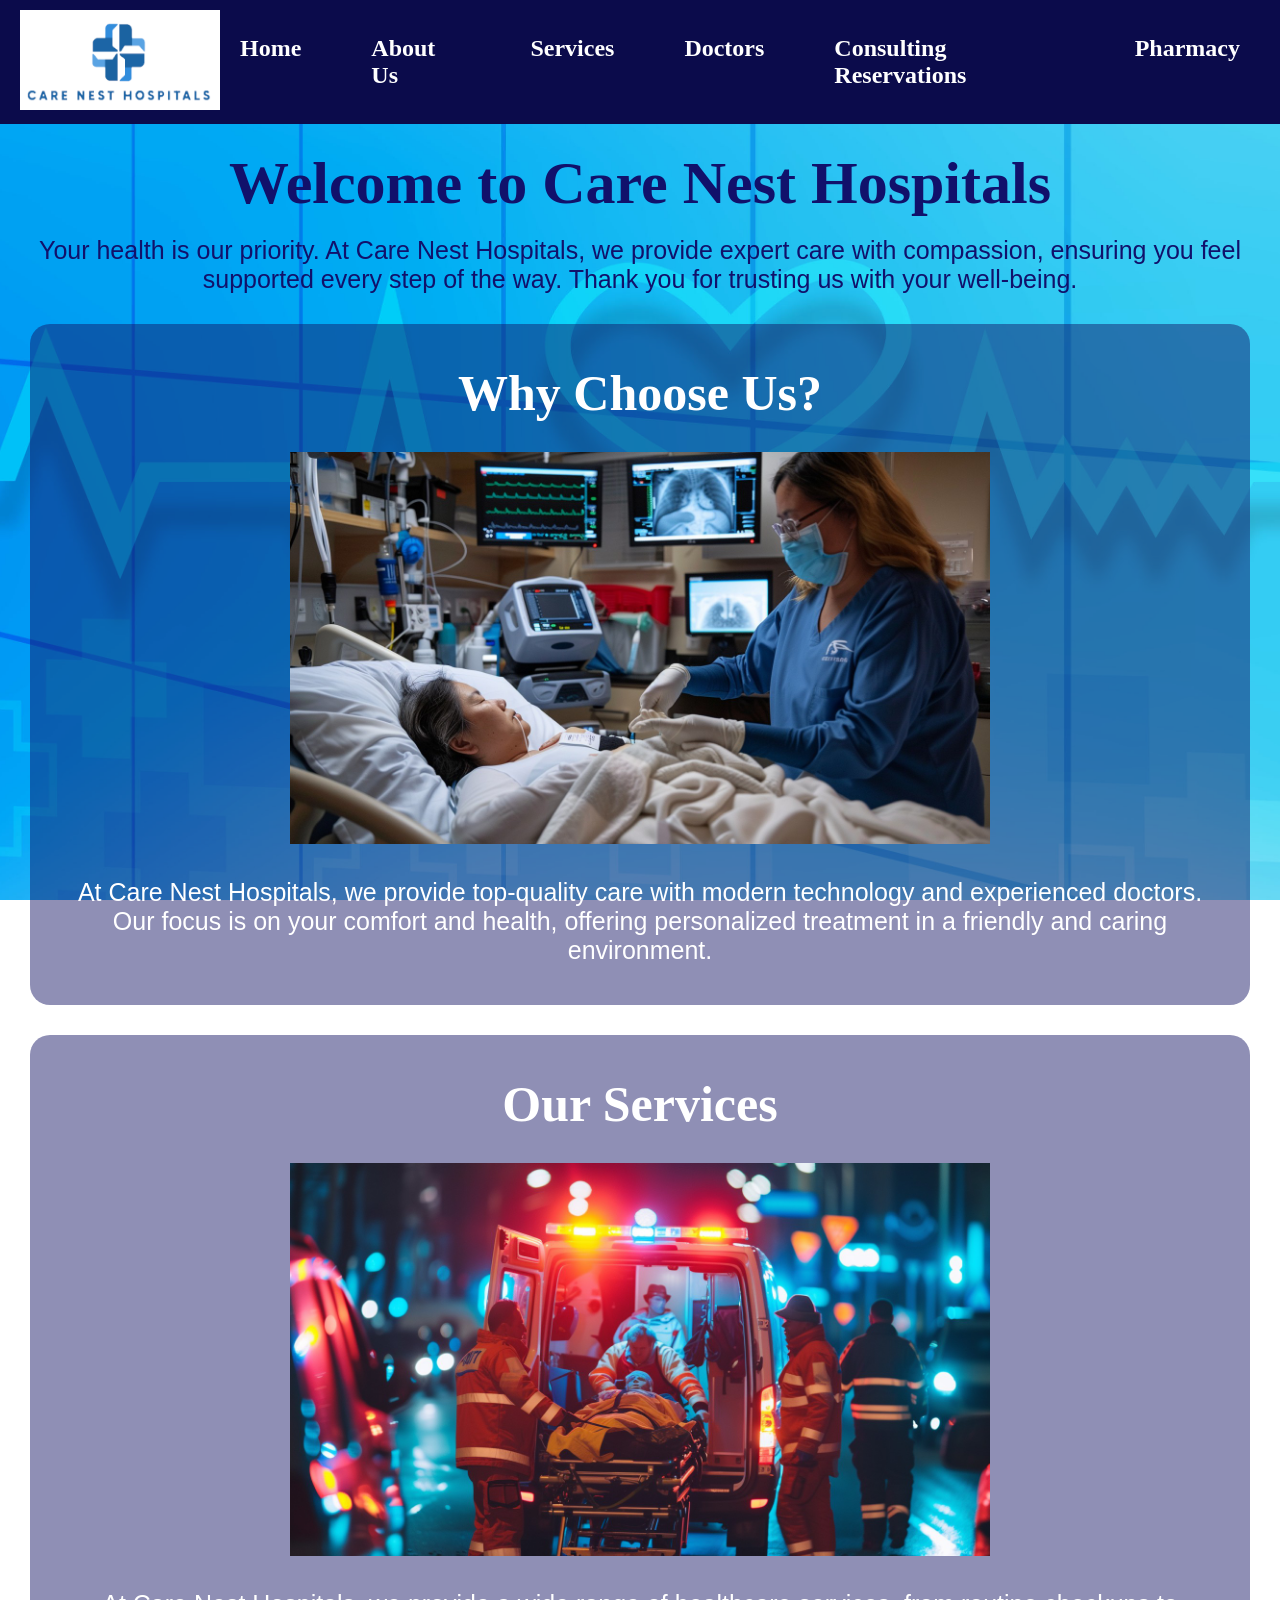
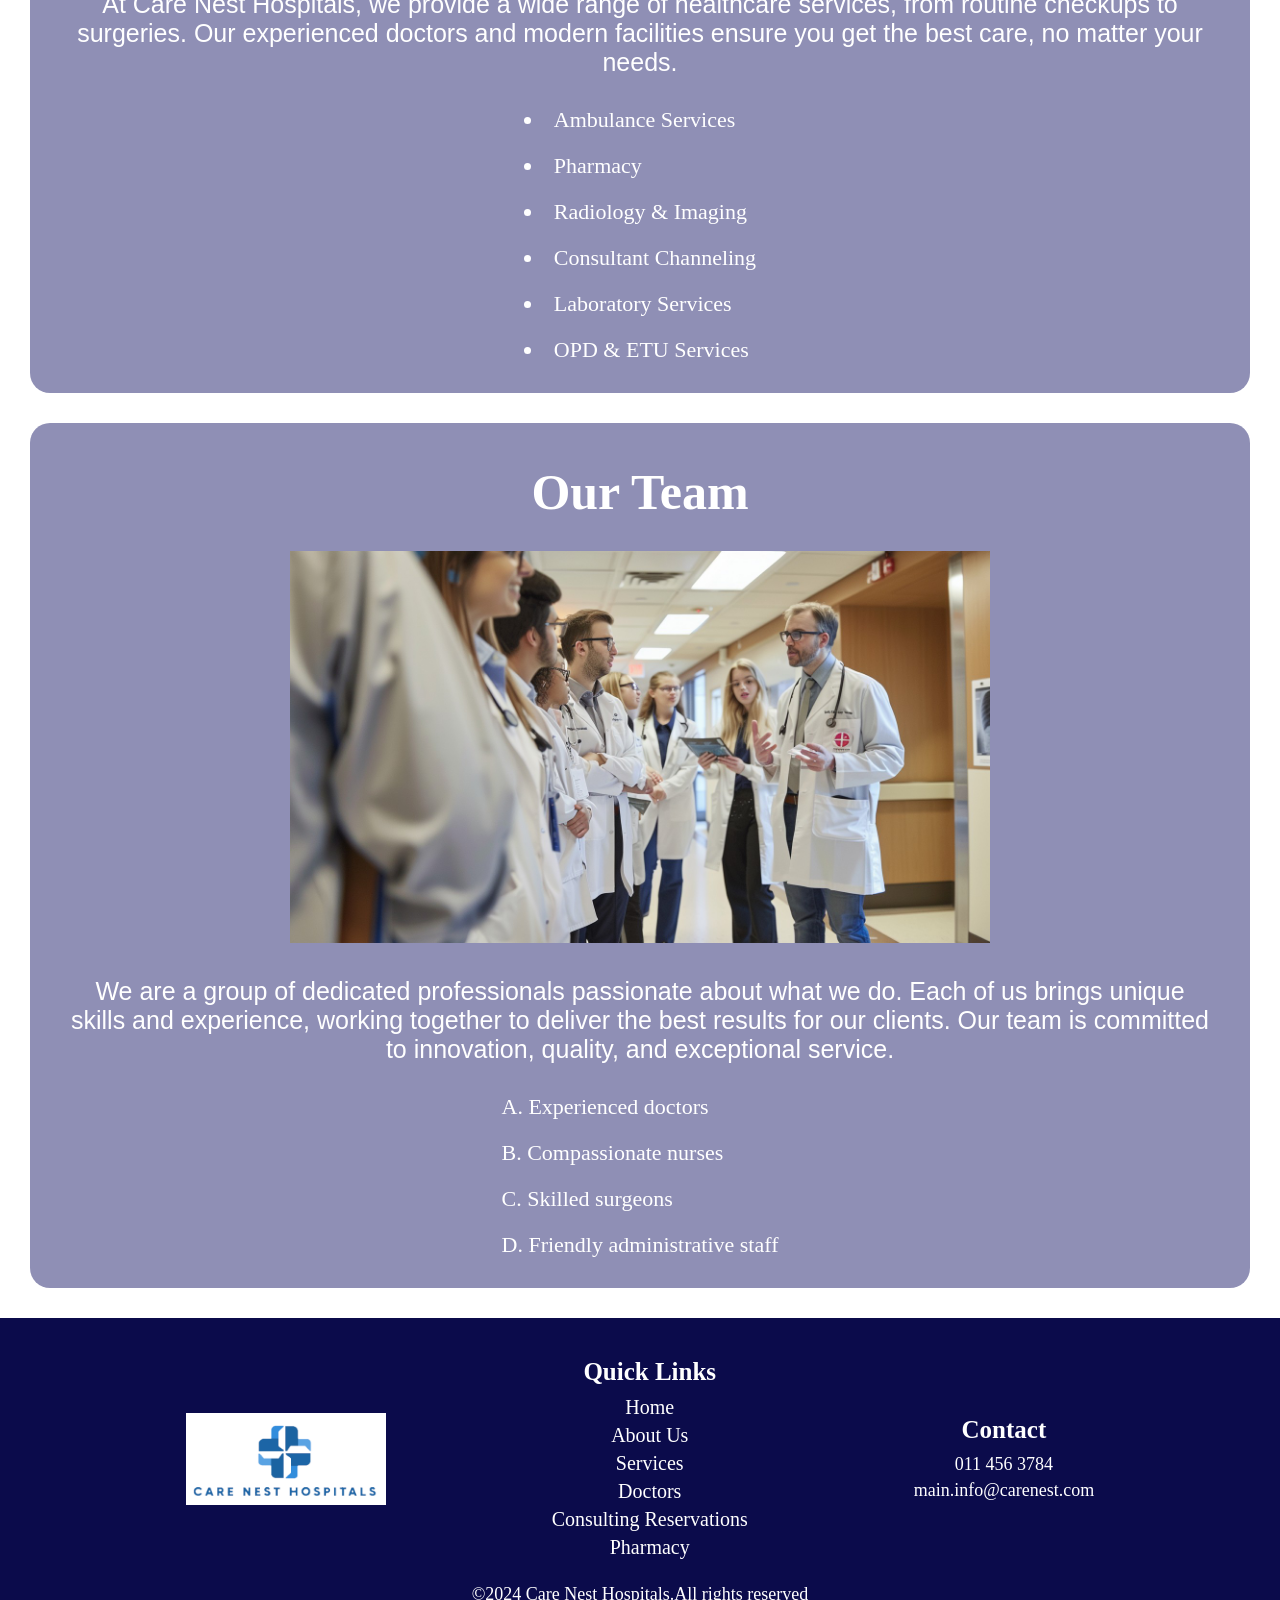
<file: index.html>
<!DOCTYPE html>
<html lang="en">
<head>
    <link rel="stylesheet" href="style/style.css">
    <link rel="stylesheet" href="style/index.css">
    <meta charset="UTF-8">
    <meta name="viewport" content="width=device-width, initial-scale=1.0">
    <meta name="description" content="Welcome to CareNest Hospital, your trusted partner in healthcare. Discover compassionate care, advanced medical services, and a team of expert doctors committed to your well-being. Explore our comprehensive facilities and prioritize your health today!">
    <link rel="icon" type="images/PNG" href="images/android-chrome-192x192.png">
    <title>Home</title>
</head>
<body>
    <!-- Navigation bar with the logo -->
<header>
    <div class="logo">
        <img src="images/hospitallogo.PNG" alt="logo">
    </div>
    <nav class="nav-bar">
        <ul>
            <li><a href="index.html">Home</a></li>
            <li><a href="aboutus.html">About Us</a></li>
            <li><a href="services.html">Services</a></li>
            <li><a href="doctors.html">Doctors</a></li>
            <li><a href="consulting.html">Consulting Reservations</a></li>
            <li><a href="pharmacy.html">Pharmacy</a></li>
        </ul>
    </nav>
</header>
<main>
    <!-- Welcome note -->
<div class="welcome">
    <h1>Welcome to Care Nest Hospitals</h1>
    <br>
    <p>Your health is our priority. At Care Nest Hospitals, we provide expert care with compassion, ensuring you feel supported every step of the way. Thank you for trusting us with your well-being.</p>
</div>
    <!-- Why Choose Us -->
<section class="container">
    <h2>Why Choose Us?</h2>
    <img src="images/StockCakeHospitalpatientcare1726113364.jpg" alt="why choose us">
    <p>At Care Nest Hospitals, we provide top-quality care with modern technology and experienced doctors. Our focus is on your comfort and health, offering personalized treatment in a friendly and caring environment. </p>
</section>
     <!-- Services -->
<section class="container">
    <div class="services">
    <h2>Our Services</h2>
    </div>
    <img src="images/StockCakeEmergencyMedicalResponse1726113702.jpg" alt="services">
    <p>At Care Nest Hospitals, we provide a wide range of healthcare services, from routine checkups to surgeries. Our experienced doctors and modern facilities ensure you get the best care, no matter your needs.</p>
    <!-- Unorderd List -->
    <div class="ul-list">
        <ul>
            <li>Ambulance Services</li>
            <li>Pharmacy</li>
            <li>Radiology & Imaging</li>
            <li>Consultant Channeling</li>
            <li>Laboratory Services</li>
            <li>OPD & ETU Services</li>
        </ul>
        </div>
</section>
   <!-- Our Team -->
<section class="container">
    <div class="our-team">
    <h2>Our Team</h2>
    </div>
    <img src="images/StockCakeDoctorsdiscussinghealthcare1726115812.jpg" alt="team">
    <p>We are a group of dedicated professionals passionate about what we do. Each of us brings unique skills and experience, working together to deliver the best results for our clients. Our team is committed to innovation, quality, and exceptional service.</p>
     <!-- Orderd List -->
    <div class="ol-list">
        <ol type="A">
            <li>Experienced doctors </li>
            <li>Compassionate nurses</li>
            <li>Skilled surgeons</li>
            <li>Friendly administrative staff </li>
            </ol>
        </div>
        </section>
    </main>
     <!-- Footer with the logo -->
<footer>
    <div class="footer-container">
        <div class="footer-logo">
            <img src="images/hospitallogo.PNG" alt="logo">
        </div>
        <div class="footer-quick-links">
            <h2>Quick Links</h2>
            <ul>
                <li><a href="index.html">Home</a></li>
                <li><a href="aboutus.html">About Us</a></li>
                <li><a href="services.html">Services</a></li>
                <li><a href="doctors.html">Doctors</a></li>
                <li><a href="consulting.html">Consulting Reservations</a></li>
                <li><a href="pharmacy.html">Pharmacy</a></li>
            </ul>
        </div>
        <div class="footer-contact">
            <h2>Contact</h2>
            <ul>
                <li>011 456 3784</li>
                <li>main.info@carenest.com</li>
            </ul>
         </div>
        </div>
        <div class="footer-copy">
            <p>&copy;2024 Care Nest Hospitals.All rights reserved</p>
        </div>
</footer>
</body>
</html>
</file>
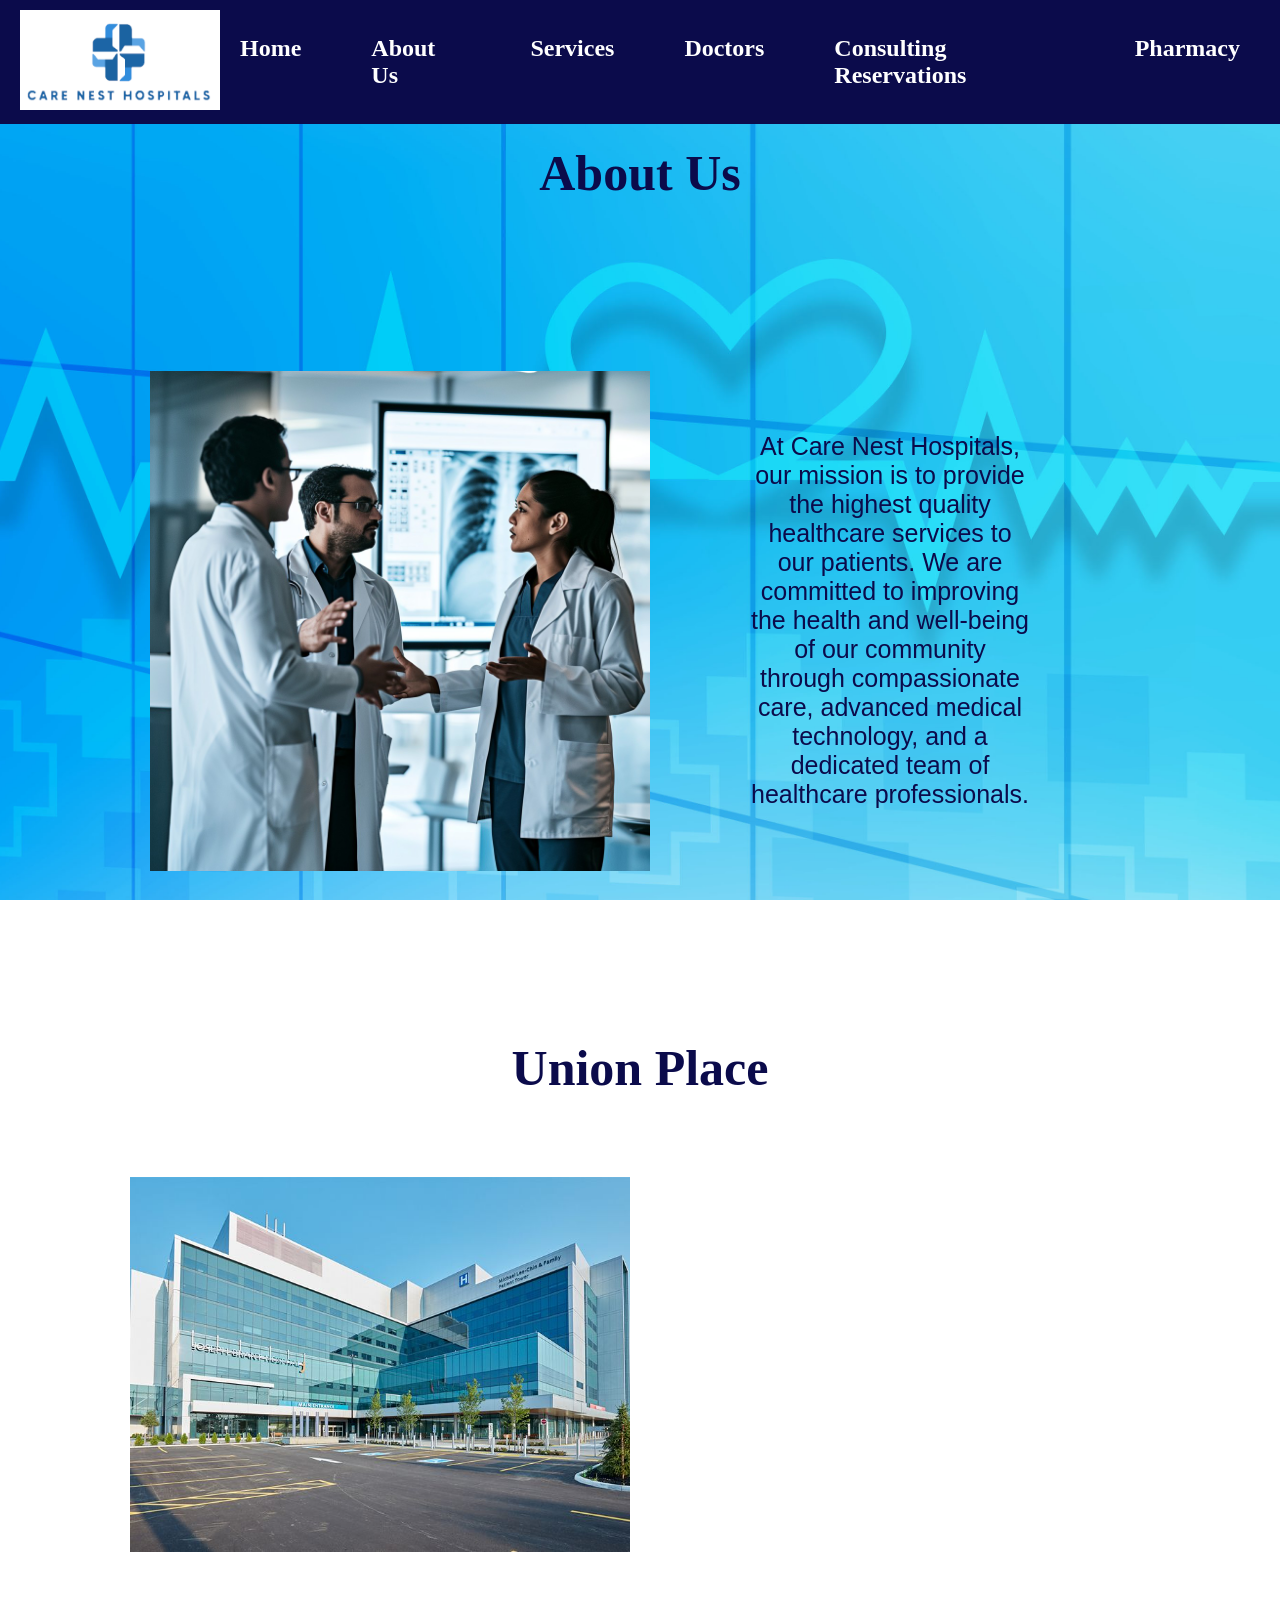
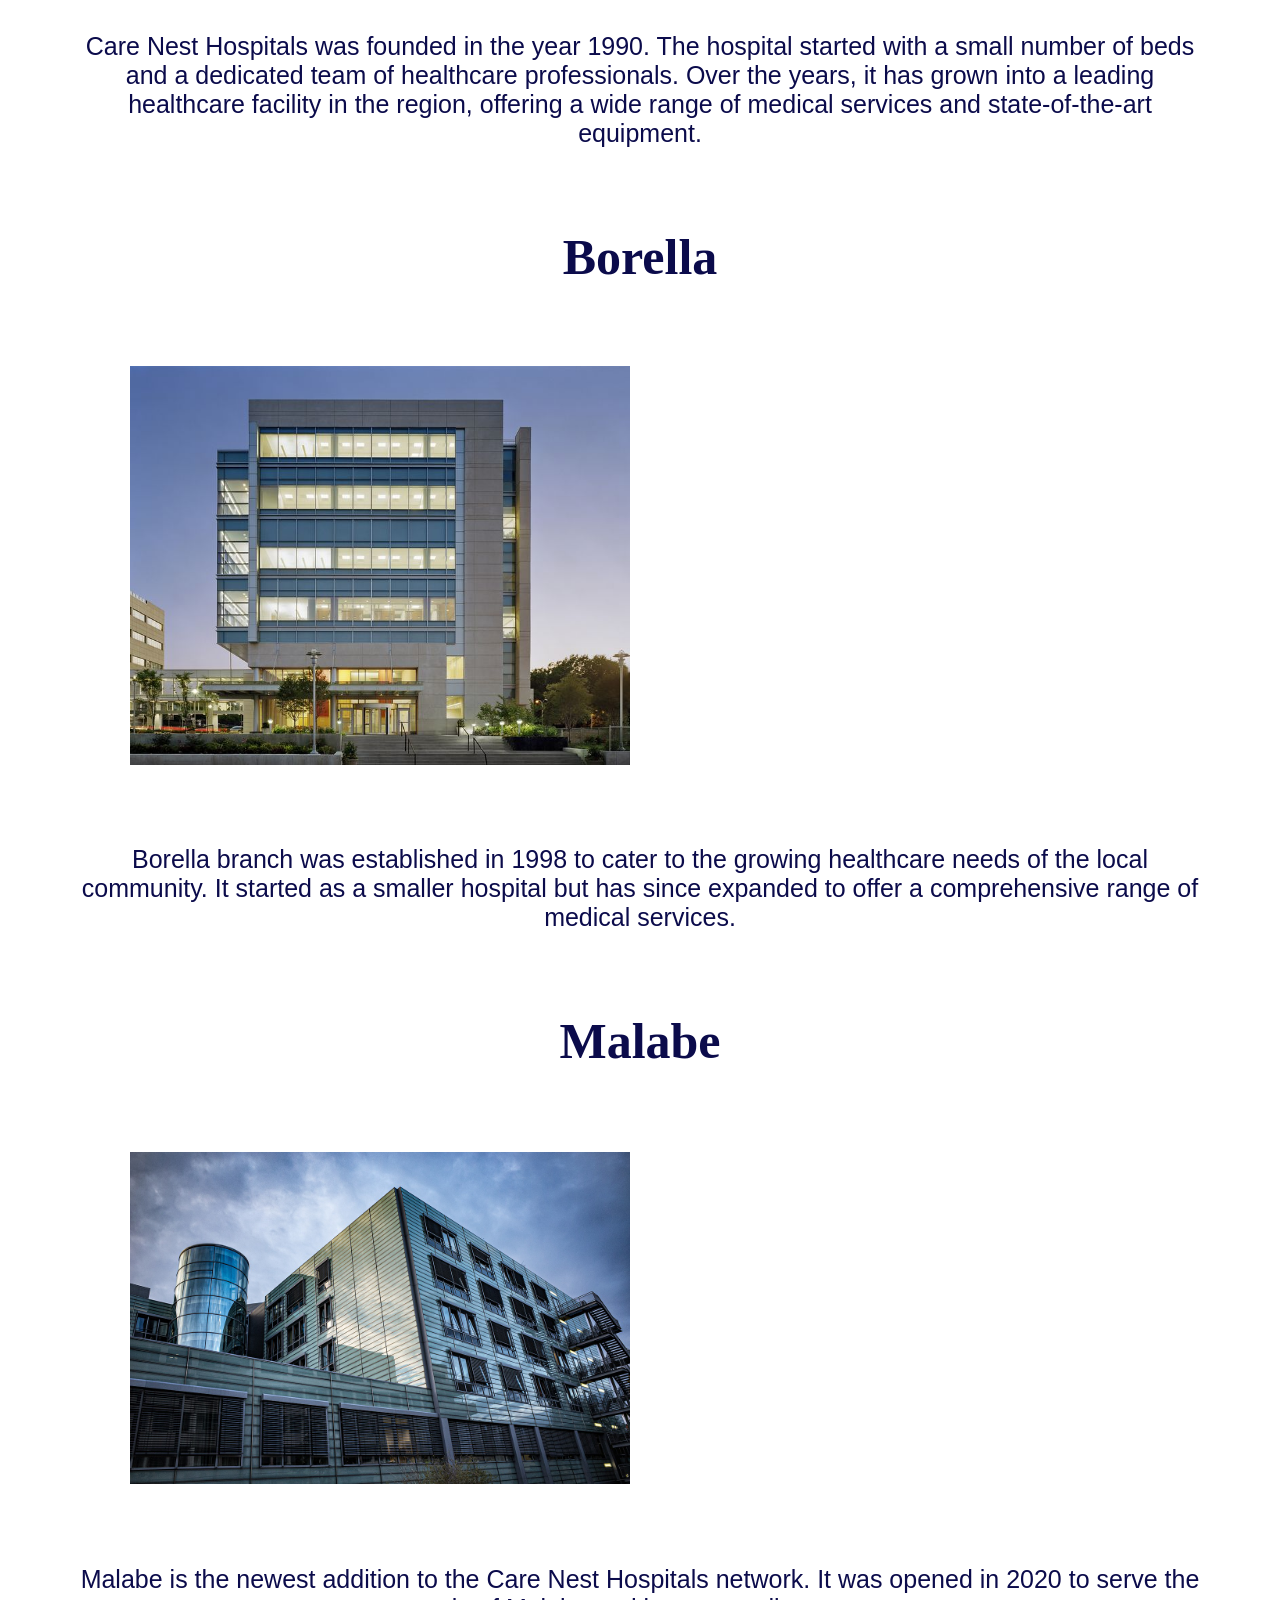
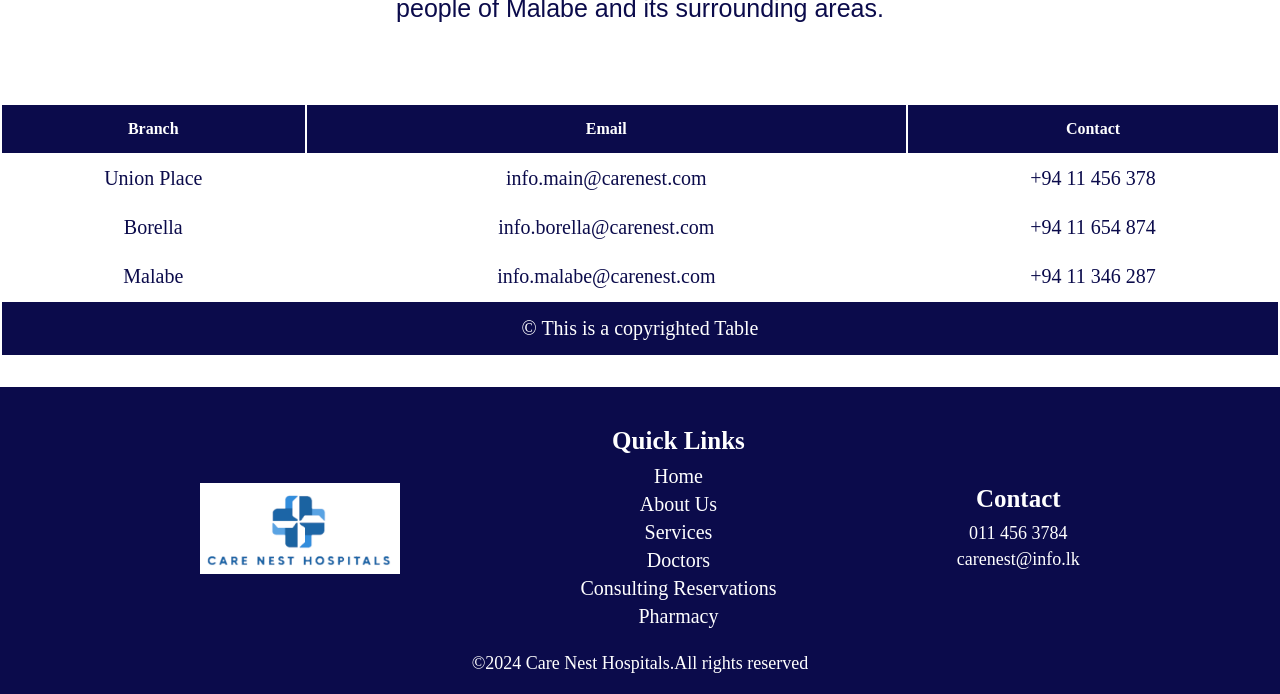
<file: aboutus.html>
<!DOCTYPE html>
<html lang="en">
    <head>
        <link rel="stylesheet" href="style/style.css">
        <link rel="stylesheet" href="style/aboutus.css">
        <meta charset="UTF-8">
        <meta name="viewport" content="width=device-width, initial-scale=1.0">
        <meta name="description" content="Learn more about our hospital's mission, values, and dedicated healthcare team. We are committed to providing quality care and improving patient health.">
        <link rel="icon" type="images/PNG" href="images/android-chrome-192x192.png">
        <title>About Us</title>
    </head>
    <body>
         <!-- Navigation bar with the logo -->
        <header>
            <div class="logo">
                <img src="images/hospitallogo.PNG" alt="logo">
            </div>
            <nav class="nav-bar">
                <ul>
                    <li><a href="index.html">Home</a></li>
                    <li><a href="aboutus.html">About Us</a></li>
                    <li><a href="services.html">Services</a></li>
                    <li><a href="doctors.html">Doctors</a></li>
                    <li><a href="consulting.html">Consulting Reservations</a></li>
                    <li><a href="pharmacy.html">Pharmacy</a></li>
                </ul>
            </nav>
        </header>
        <main>
             <!-- About Us -->
             <h1>About Us</h1>
             <div class="container">
             <img id="img1" src="images/StockCakeMedicalTeamDiscussing1725725041.jpg" alt="image1">
                <div class="text">
                    <p>At Care Nest Hospitals, our mission is to provide the highest quality healthcare services to our patients. We are committed to improving the health and well-being of our community through compassionate care, advanced medical technology, and a dedicated team of healthcare professionals.</p>
                 </div>
                 </div>
                 <!-- Branches -->
                 <h1>Union Place</h1>
                 <div class="container1">
                <img id="img2" src="images/JosephBrantHospital.jpeg" alt="branch1">
                <iframe class="map" src="https://www.google.com/maps/embed?pb=!1m18!1m12!1m3!1d31685.82963127147!2d79.81544805917983!3d6.92299933220268!2m3!1f0!2f0!3f0!3m2!1i1024!2i768!4f13.1!3m3!1m2!1s0x3ae259158f32b4a3%3A0x9502607ad9719a99!2sUnion%20Place%2C%20Colombo!5e0!3m2!1sen!2slk!4v1726186516315!5m2!1sen!2slk" width="600" height="450" style="border:0;" allowfullscreen="" loading="lazy" referrerpolicy="no-referrer-when-downgrade"  title="Union Place"></iframe>
                        </div>
                        <div class="text">
                        <p>Care Nest Hospitals was founded  in the year 1990. The hospital started with a small number of beds and a dedicated team of healthcare professionals. Over the years, it has grown into a leading healthcare facility in the region, offering a wide range of medical services and state-of-the-art equipment.</p>
                        </div>
                   <h1>Borella</h1>
                    <div class="container1">
                        <img id="img3" src="images/PerkinsEastmanQueensHospitalCenterHealthcareExteriorHospitalDesign.jpeg" alt="branch2">
                        <iframe class="map" src="https://www.google.com/maps/embed?pb=!1m18!1m12!1m3!1d31686.535830275607!2d79.85834599536295!3d6.912474361659768!2m3!1f0!2f0!3f0!3m2!1i1024!2i768!4f13.1!3m3!1m2!1s0x3ae259a291b991db%3A0xe37fc789128a67fc!2sColombo%2008%2C%20Colombo!5e0!3m2!1sen!2slk!4v1726186646545!5m2!1sen!2slk" width="600" height="450" style="border:0;" allowfullscreen="" loading="lazy" referrerpolicy="no-referrer-when-downgrade" title="Borella"></iframe>
                    </div>
                    <div class="text">
                        <p> Borella branch was established in 1998 to cater to the growing healthcare needs of the local community. It started as a smaller hospital but has since expanded to offer a comprehensive range of medical services.</p>
                        </div>
                        <h1>Malabe</h1>
                         <div class="container1">
                        <img id="img4" src="images/hospital56992871280.jpg" alt="branch3">
                        <iframe class="map" src="https://www.google.com/maps/embed?pb=!1m18!1m12!1m3!1d31687.07936518847!2d79.94483254535932!3d6.904362812899676!2m3!1f0!2f0!3f0!3m2!1i1024!2i768!4f13.1!3m3!1m2!1s0x3ae256d59601df81%3A0x31a1dd96e8d49ba!2sMalabe!5e0!3m2!1sen!2slk!4v1726186753912!5m2!1sen!2slk" width="600" height="450" style="border:0;" allowfullscreen="" loading="lazy" referrerpolicy="no-referrer-when-downgrade" title="Malabe"></iframe>
                        </div>
                        <div class="text">
                            <p> Malabe is the newest addition to the Care Nest Hospitals network. It was opened in 2020 to serve the people of Malabe and its surrounding areas.</p>
                       </div>
                       <!-- Table with three rows and three colums including a table footer at the bottom -->
                   <table>
                   <thead>
                        <tr>
                        <th>Branch</th>
                        <th>Email</th>
                        <th>Contact</th>
                        </tr>
                    </thead>
                    <tbody>
                        <tr>
                        <td>Union Place</td>
                        <td>info.main@carenest.com</td>
                        <td>+94 11 456 378</td>
                        </tr>
                        <tr>
                            <td>Borella</td>
                            <td>info.borella@carenest.com</td>
                            <td>+94 11 654 874</td>
                        </tr>
                         <tr>
                            <td>Malabe</td>
                            <td>info.malabe@carenest.com</td>
                            <td>+94 11 346 287</td>
                        </tr>
                      </tbody>
                      <tfoot>
                        <td colspan="5"> &copy; This is a copyrighted Table</td>
                      </tfoot>
                    </table>
               </main>
               <!-- Footer with the logo -->
               <footer>
                <div class="footer-container">
                    <div class="footer-logo">
                        <img src="images/hospitallogo.PNG" alt="logo">
                    </div>
                    <div class="footer-quick-links">
                        <h2>Quick Links</h2>
                        <ul>
                            <li><a href="index.html">Home</a></li>
                            <li><a href="aboutus.html">About Us</a></li>
                            <li><a href="services.html">Services</a></li>
                            <li><a href="doctors.html">Doctors</a></li>
                            <li><a href="consulting.html">Consulting Reservations</a></li>
                            <li><a href="pharmacy.html">Pharmacy</a></li>
                        </ul>
                    </div>
                    <div class="footer-contact">
                        <h2>Contact</h2>
                        <ul>
                            <li>011 456 3784</li>
                            <li>carenest@info.lk</li>
                        </ul>
                     </div>
                    </div>
                    <div class="footer-copy">
                        <p>&copy;2024 Care Nest Hospitals.All rights reserved</p>
                    </div>
            </footer>
         </body>
        </html>
</file>
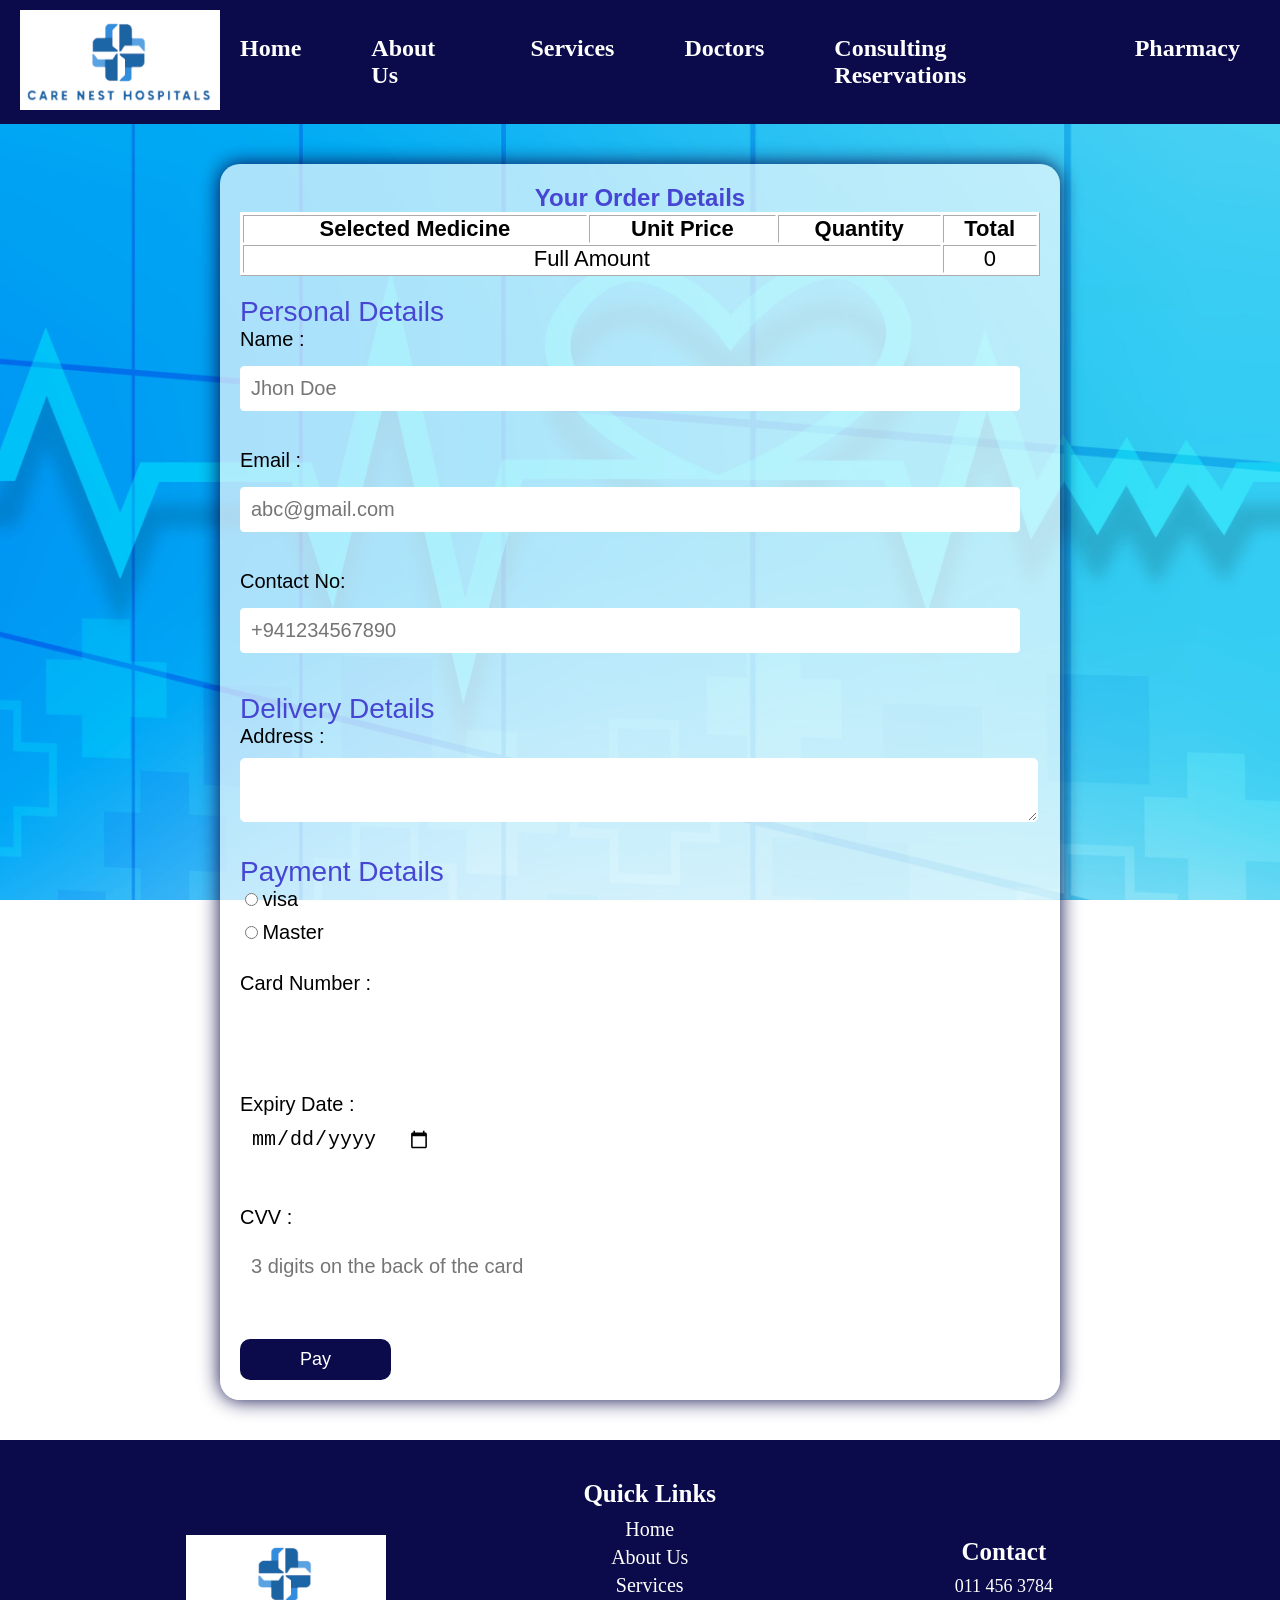
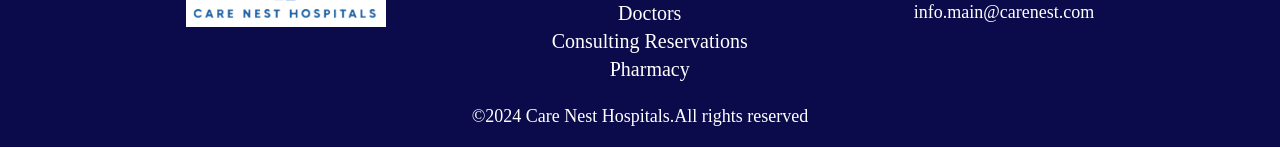
<file: checkout.html>
<!DOCTYPE html>
<html lang="en">
<head>
    <link rel="stylesheet" href="style/style.css">
    <link rel="stylesheet" href="style/checkout.css">
    <meta charset="UTF-8">
    <meta name="viewport" content="width=device-width, initial-scale=1.0">
    <meta name ="description" content="Complete your purchase securely on the Care Nest Pharmacy payment page. Enjoy seamless checkout with multiple payment options for your medicines, ensuring a quick and safe transaction.">
    <link rel="icon" type="images/PNG" href="images/android-chrome-192x192.png">
    <title>Checkout</title>
</head>
<body>
<header>
    <div class="logo">
        <img src="images/hospitallogo.PNG" alt="logo">
    </div>
    <nav class="nav-bar">
        <ul>
            <li><a href="index.html">Home</a></li>
            <li><a href="aboutus.html">About Us</a></li>
            <li><a href="services.html">Services</a></li>
            <li><a href="doctors.html">Doctors</a></li>
            <li><a href="consulting.html">Consulting Reservations</a></li>
            <li><a href="pharmacy.html">Pharmacy</a></li>
        </ul>
    </nav>
</header>
    <main>
    <h2>Your Order Details</h2>
    <table id="orderTable" border="1">
        <thead>
            <tr>
                <th>Selected Medicine</th>
                <th>Unit Price</th>
                <th>Quantity</th>
                <th>Total</th>
            </tr>
        </thead>
        <tbody></tbody>
        <tfoot>
            <tr>
                <td colspan="3">Full Amount</td>
                <td id="fullAmount">0</td>
            </tr>
        </tfoot>
    </table>
    
    <form id="checkoutForm">
    <fieldset>
        <legend>Personal Details</legend>
        <label>Name :</label>
        <br>
        <input type="text" id="name" placeholder="Jhon Doe" required><br><br>
        <label>Email :</label>
        <br>
        <input type="email" id="email" placeholder="abc@gmail.com" required><br><br>
        <label>Contact No:</label><br>
        <input type="tel" id="contact" placeholder="+941234567890" maxlength="12" required>
    </fieldset>
    <fieldset>
        <legend>Delivery Details</legend>
        <label>Address :</label>
        <br>
        <textarea cols="50"  id="address" required></textarea><br>
    </fieldset>
    <fieldset>
        <legend>Payment Details</legend>
        <input type="radio" id="visa" name="cardtype" value="visa">
        <label>visa</label><br>
        <input type="radio" id="master" name="cardtype" value="master">
        <label>Master</label><br><br>
        <label>Card Number :</label>
        <br>
        <input type="number" id="cardno" required><br><br>
        <label>
        Expiry Date :
        <br>
        <input type="date" id="dox" name="dox" required><br><br>
        </label>
        <br>
        <label>CVV :</label>
        <br>
        <input type="text" id="cvv" name="cvv" placeholder="3 digits on the back of the card" maxlength="3" pattern="\d{3}"   required>
    </fieldset>
    <button type="submit" id="submit">Pay</button>
   </form>
<p id="p1"></p>
<p id = "p2"></p>
    <script src="./script/checkout.js" defer></script>
</main>
<footer>
    <!-- Footer with the logo -->
    <div class="footer-container">
        <div class="footer-logo">
            <img src="images/hospitallogo.PNG" alt="logo">
        </div>
        <div class="footer-quick-links">
            <h2>Quick Links</h2>
            <ul>
                <li><a href="index.html">Home</a></li>
                <li><a href="aboutus.html">About Us</a></li>
                <li><a href="services.html">Services</a></li>
                <li><a href="doctors.html">Doctors</a></li>
                <li><a href="consulting.html">Consulting Reservations</a></li>
                <li><a href="pharmacy.html">Pharmacy</a></li>
            </ul>
        </div>
        <div class="footer-contact">
            <h2>Contact</h2>
            <ul>
                <li>011 456 3784</li>
                <li>info.main@carenest.com</li>
            </ul>
         </div>
        </div>
        <div class="footer-copy">
            <p>&copy;2024 Care Nest Hospitals.All rights reserved</p>
        </div>
    </footer>
</body>
</html>
</file>
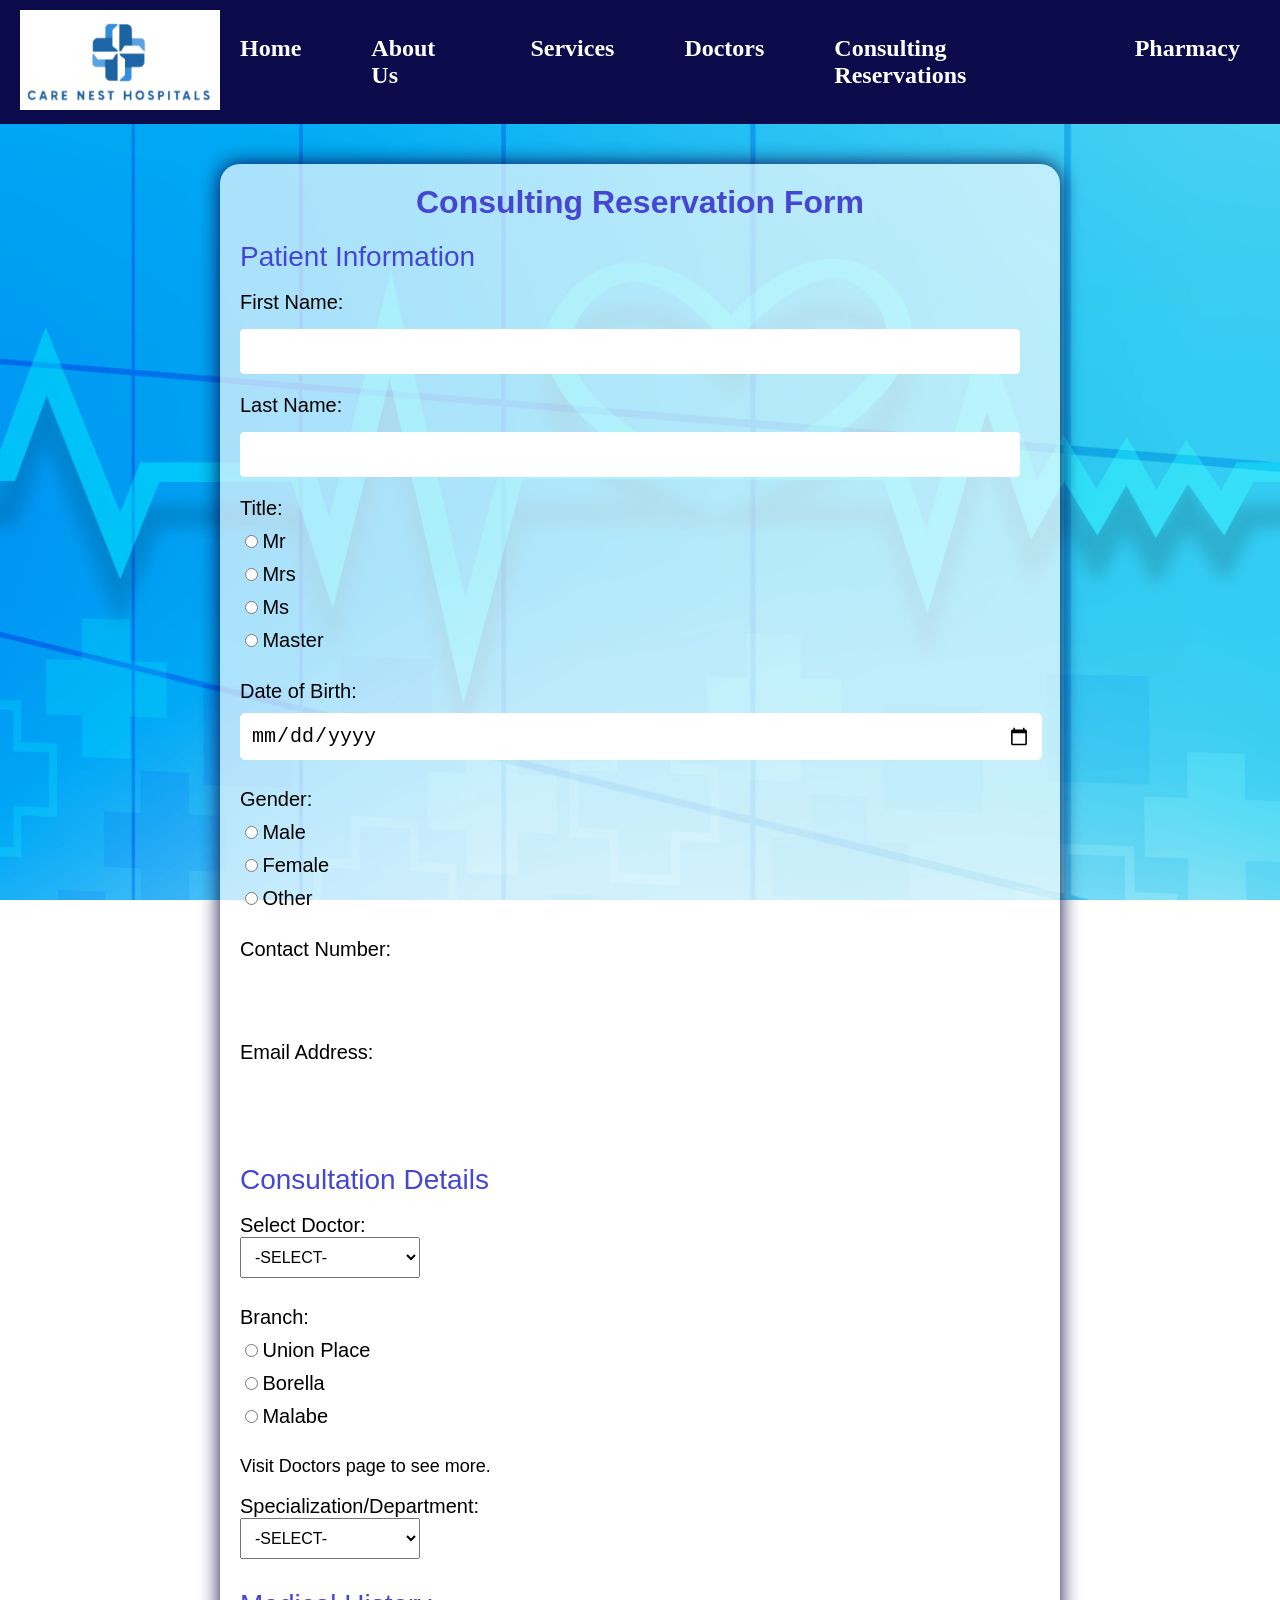
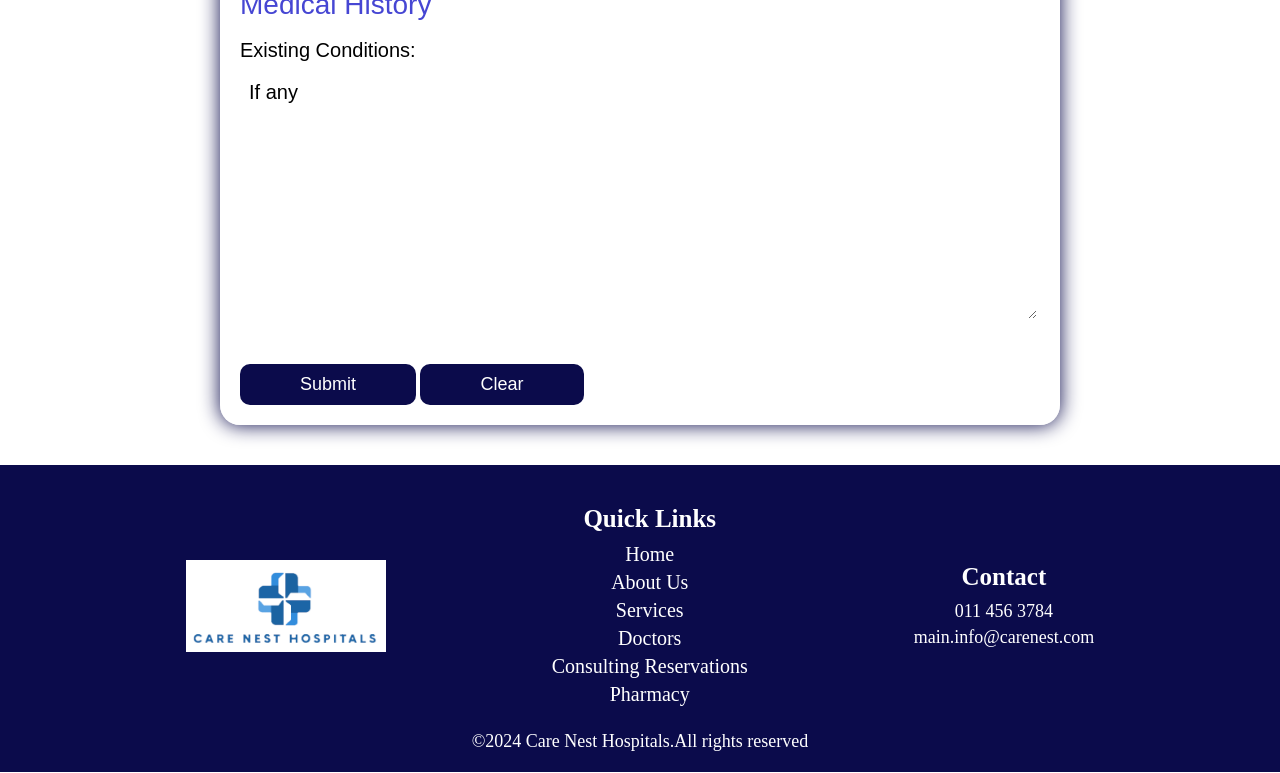
<file: consulting.html>
<!DOCTYPE html>
<html lang="en">
    <head>
        <link rel="stylesheet" href="style/style.css">
        <link rel="stylesheet" href="style/consulting.css">
        <meta charset="UTF-8">
        <meta name="description" content="consulation form,channel a doctor">
        <meta name="viewport" content="width=device-width, initial-scale=1.0">
        <link rel="icon" type="images/PNG" href="images/android-chrome-192x192.png">
        <title>Consulting Reservations</title>
    </head>
    <body>
        <!-- Header with the logo-->
        <header>
            <div class="logo">
                <img src="images/hospitallogo.PNG" alt="logo">
            </div>
            <nav class="nav-bar">
                <ul>
                    <li><a href="index.html">Home</a></li>
                    <li><a href="aboutus.html">About Us</a></li>
                    <li><a href="services.html">Services</a></li>
                    <li><a href="doctors.html">Doctors</a></li>
                    <li><a href="consulting.html">Consulting Reservations</a></li>
                    <li><a href="pharmacy.html">Pharmacy</a></li>
                </ul>
            </nav>
        </header>
        <main>
            <div>
            <h1>Consulting Reservation Form</h1>
            </div>
            <form>
            <fieldset>
             <legend>Patient Information</legend>
             <br>
             <!-- First Name -->
             <label for="firstname">First Name:</label>
             <input type="text" id="firstname" name="firstname" required>
             <br>
             <!-- Last Name -->
             <label for="lastname">Last Name:</label>
             <input type="text" id="lastname" name="lastname" required>
             <br>
             <!-- Title -->
             <label>Title:</label>
             <br>
             <input type="radio" id="title1" name="title" value="Mr">
             <label for="title1">Mr</label>
             <br>
             <input type="radio" id="title2" name="title" value="Mrs">
             <label for="title2">Mrs</label>
             <br>
             <input type="radio" id="title3" name="title" value="Ms">
             <label for="title3">Ms</label>
             <br>
             <input type="radio" id="title4" name="title" value="Master">
             <label for="title4">Master</label>
             <br>
             <br>
            <!-- Date Of Birth -->
             <label for="dob">Date of Birth:</label>
             <input type="date" id="dob" name="dob" required>
             <br>
             <br>
            <!--Gender -->
             <label>Gender:</label>
             <br>
             <input type="radio" id="gender1" name="gender" value="Male">
             <label for="gender1">Male</label>
             <br>
             <input type="radio" id="gender2" name="gender" value="Female">
             <label for="gender2">Female</label>
             <br>
             <input type="radio" id="gender3" name="gender" value="Other">
             <label for="gender3">Other</label>
             <br>
             <br>
            <!-- Contact Number -->
             <label for="contact">Contact Number:</label>
             <input type="text" id="contact" name="contact" maxlength="12" required>
             <br>
            <!-- Email Address -->
             <label for="email">Email Address:</label>
             <input type="text" id="email" name="email" required>
           </fieldset>
                <!-- Consultation Details -->
                <fieldset>
                 <legend>Consultation Details</legend>
                 <br>
                 <!-- Select Doctor -->
                 <label for="doctor">
                    Select Doctor:
                 <select id="doctor" name="doctor">
                    <option value="doctor0">-SELECT-</option>  
                    <option value="doctor1">Dr.Malini Fernando</option>  
                    <option value="doctor1">Dr.Kavin Jayasekara </option>
                    <option value="doctor1">Dr.Chaminda Perera</option>
                    <option value="doctor1">Dr.Nadeesha Jayawardena</option>
                    <option value="doctor1">Dr.Zyan De Silva</option>
                    <option value="doctor1">Dr.Liam Rajapaksha</option>
                 </select>
                 </label>
                 <br>
                 <br>
               <!-- Branch -->
             <label>Branch:</label>
             <br>
             <input type="radio" id="branch1" name="branch" value="Colombo">
             <label for="branch1">Union Place</label>
             <br>
             <input type="radio" id="branch2" name="branch" value="Thalawathugoda">
             <label for="branch2">Borella</label>
             <br>
             <input type="radio" id="branch3" name="branch" value="Malabe">
             <label for="branch3">Malabe</label>
             <br>
             <br>
             <p>Visit Doctors page to see more.</p>
             <br>
             <!-- Department -->
             <label>
                Specialization/Department:
             <select id="department" name="department">
                <option value="department0">-SELECT-</option>  
                <option value="department1">General Physician</option>  
                <option value="department2">Cardiologist</option>
                <option value="department3">Neurologist</option>
                <option value="department4">Pediatrician</option>
                <option value="department5">Gynecologist</option>
                <option value="department6">Surgeon</option>
             </select>
             </label>
             <br>
            </fieldset>
            <!-- Medical History -->
             <fieldset>
                <legend>Medical History</legend>
                <br>
                <label for="conditions">Existing Conditions:</label>
                <br>
                <textarea name="conditions" id="conditions" cols="60" rows="10">If any</textarea>
             </fieldset>
             <!-- Buttons -->
             <button type="submit">Submit</button>
             <button type="reset">Clear</button>
            </form>
          </main>
          <!-- Footer with the logo -->
          <footer>
            <div class="footer-container">
                <div class="footer-logo">
                    <img src="images/hospitallogo.PNG" alt="logo">
                </div>
                <div class="footer-quick-links">
                    <h2>Quick Links</h2>
                    <ul>
                        <li><a href="index.html">Home</a></li>
                        <li><a href="aboutus.html">About Us</a></li>
                        <li><a href="services.html">Services</a></li>
                        <li><a href="doctors.html">Doctors</a></li>
                        <li><a href="consulting.html">Consulting Reservations</a></li>
                        <li><a href="pharmacy.html">Pharmacy</a></li>
                    </ul>
                </div>
                <div class="footer-contact">
                    <h2>Contact</h2>
                    <ul>
                        <li>011 456 3784</li>
                        <li>main.info@carenest.com</li>
                    </ul>
                 </div>
                </div>
                <div class="footer-copy">
                    <p>&copy;2024 Care Nest Hospitals.All rights reserved</p>
                </div>
        </footer>
        </body>
        </html>
</file>
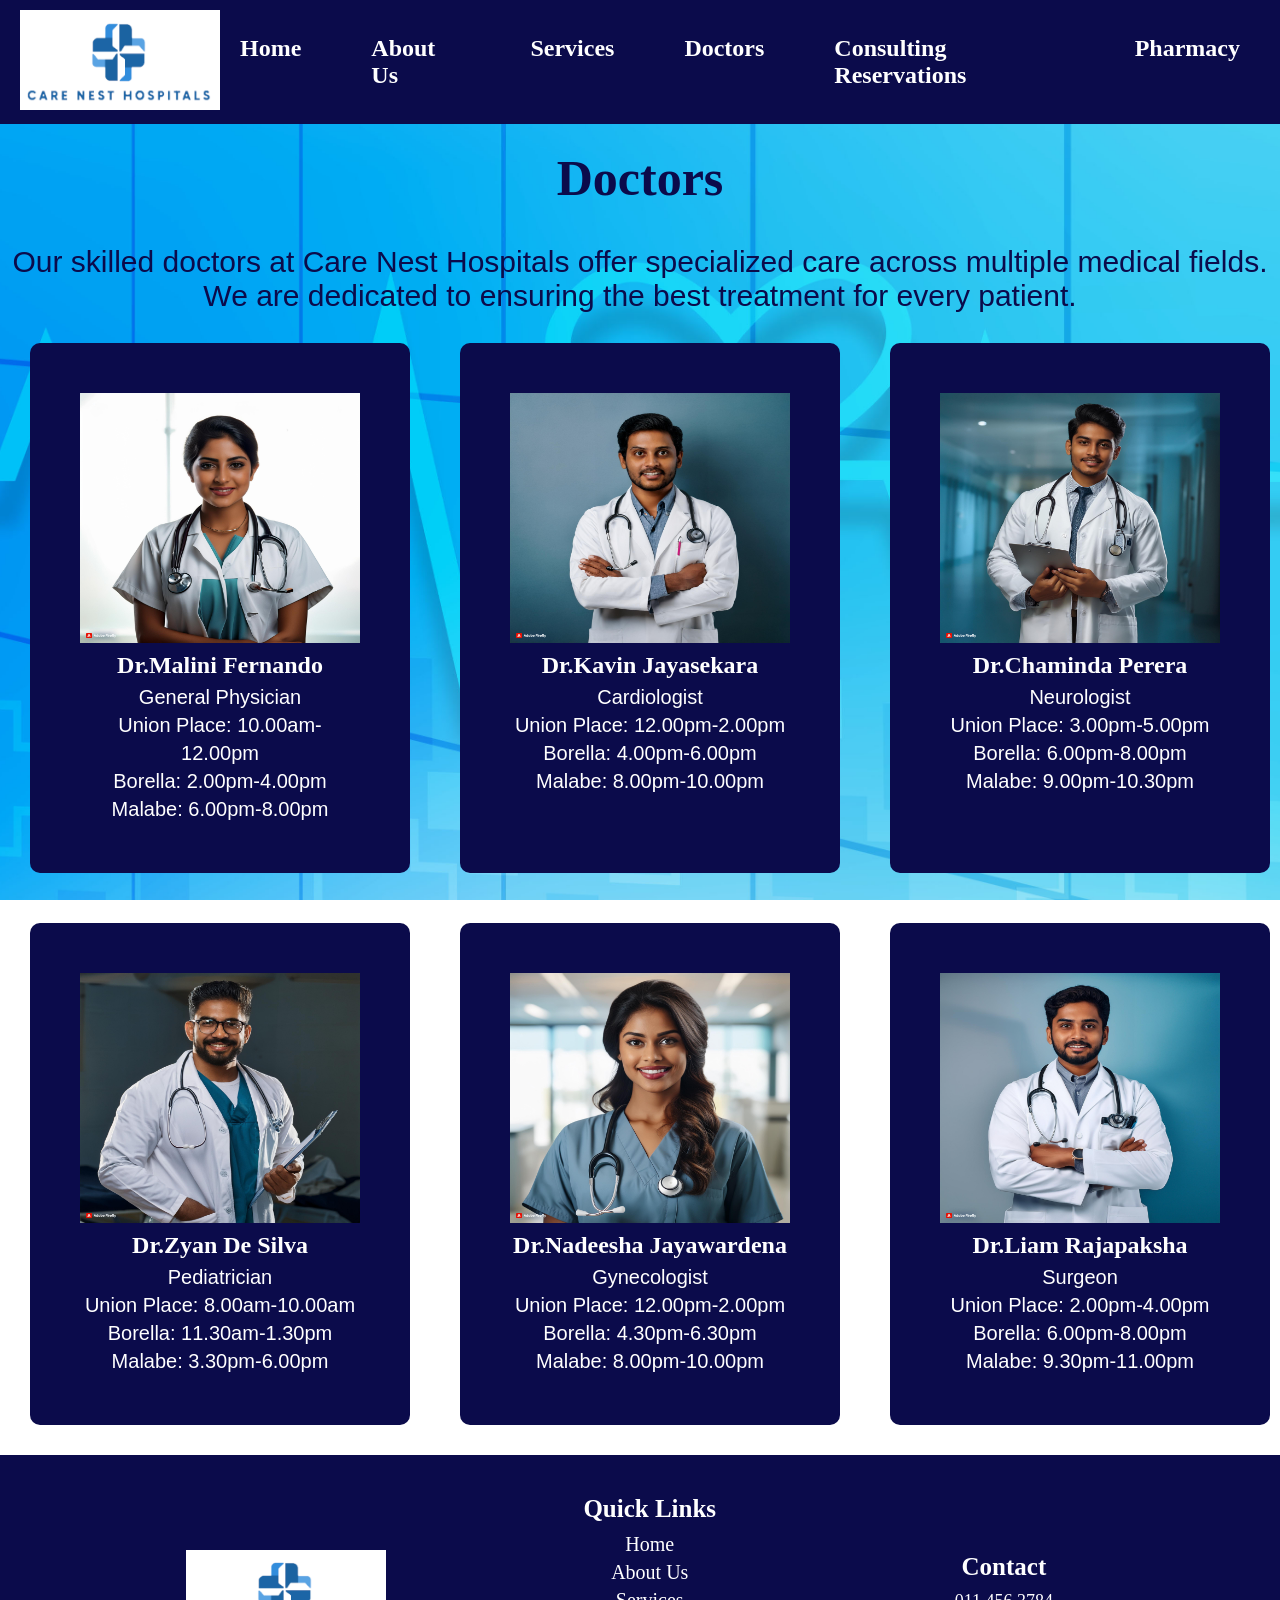
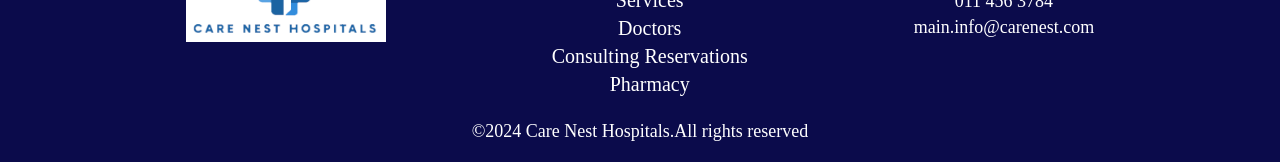
<file: doctors.html>
<!DOCTYPE html>
<html lang="en">
    <head>
        <link rel="stylesheet" href="style/style.css">
        <link rel="stylesheet" href="style/doctors.css">
        <meta charset="UTF-8">
        <meta name="viewport" content="width=device-width, initial-scale=1.0">
        <meta name="description" content="Meet our expert doctors at Care Nest Hospitals, dedicated to providing exceptional care across various specialties. Discover our team's qualifications and specialties.">
        <link rel="icon" type="images/PNG" href="images/android-chrome-192x192.png">
        <title>Doctors</title>
    </head>
    <body>
        <!-- Navigation bar with the logo -->
        <header>
            <div class="logo">
                <img src="images/hospitallogo.PNG" alt="logo">
            </div>
            <nav class="nav-bar">
                <ul>
                    <li><a href="index.html">Home</a></li>
                    <li><a href="aboutus.html">About Us</a></li>
                    <li><a href="services.html">Services</a></li>
                    <li><a href="doctors.html">Doctors</a></li>
                    <li><a href="consulting.html">Consulting Reservations</a></li>
                    <li><a href="pharmacy.html">Pharmacy</a></li>
                </ul>
            </nav>
        </header>
        <main>
            <!-- Doctors -->
            <div class="doctors">
                <h1>Doctors</h1>
                <br>
                <p> Our skilled doctors at Care Nest Hospitals offer specialized care across multiple medical fields. We are dedicated to ensuring the best treatment for every patient.</p>
            </div>
            <div class="grid">
                <div class="box">
                    <img src="images/FireflyFemaleIndianDoctors46287.jpg" alt="Image of the doctor">
                    <h2>Dr.Malini Fernando</h2>
                    <p>General Physician</p>
                    <p>Union Place: 10.00am-12.00pm</p>
                    <p>Borella: 2.00pm-4.00pm</p>
                    <p>Malabe: 6.00pm-8.00pm</p>
                </div>
                <div class="box">
                    <img src="images/FireflyIndianDoctors3417.jpg" alt="Image of the doctor">
                    <h2>Dr.Kavin Jayasekara</h2>
                    <p>Cardiologist</p>
                    <p>Union Place: 12.00pm-2.00pm</p>
                    <p>Borella: 4.00pm-6.00pm</p>
                    <p>Malabe: 8.00pm-10.00pm</p>
                </div>
                <div class="box">
                    <img src="images/FireflyIndianDoctors77903.jpg" alt="Image of the doctor">
                    <h2>Dr.Chaminda Perera</h2>
                    <p>Neurologist</p>
                    <p>Union Place: 3.00pm-5.00pm</p>
                    <p>Borella: 6.00pm-8.00pm</p>
                    <p>Malabe: 9.00pm-10.30pm</p>
                </div>
                <div class="box">
                    <img src="images/FireflyIndianDoctors46689.jpg" alt="Image of the doctor">
                    <h2>Dr.Zyan De Silva</h2>
                    <p>Pediatrician</p>
                    <p>Union Place: 8.00am-10.00am</p>
                    <p>Borella: 11.30am-1.30pm</p>
                    <p>Malabe: 3.30pm-6.00pm</p>
                </div>
                <div class="box">
                    <img src="images/FireflyFemaleIndianDoctors46689.jpg" alt="Image of the doctor">
                    <h2>Dr.Nadeesha Jayawardena</h2>
                    <p>Gynecologist</p>
                    <p>Union Place: 12.00pm-2.00pm</p>
                    <p>Borella: 4.30pm-6.30pm</p>
                    <p>Malabe: 8.00pm-10.00pm</p>
                </div>
                <div class="box">
                    <img src="images/FireflyIndianDoctors87491.jpg" alt="Image of the doctor">
                    <h2>Dr.Liam Rajapaksha</h2>
                    <p>Surgeon</p>
                    <p>Union Place: 2.00pm-4.00pm</p>
                    <p>Borella: 6.00pm-8.00pm</p>
                    <p>Malabe: 9.30pm-11.00pm</p>
                </div>
            </div>
           </main>
           <!-- Footer with the logo -->
           <footer>
            <div class="footer-container">
                <div class="footer-logo">
                    <img src="images/hospitallogo.PNG" alt="logo">
                </div>
                <div class="footer-quick-links">
                    <h2>Quick Links</h2>
                    <ul>
                        <li><a href="index.html">Home</a></li>
                        <li><a href="aboutus.html">About Us</a></li>
                        <li><a href="services.html">Services</a></li>
                        <li><a href="doctors.html">Doctors</a></li>
                        <li><a href="consulting.html">Consulting Reservations</a></li>
                        <li><a href="pharmacy.html">Pharmacy</a></li>
                    </ul>
                </div>
                <div class="footer-contact">
                    <h2>Contact</h2>
                    <ul>
                        <li>011 456 3784</li>
                        <li>main.info@carenest.com</li>
                    </ul>
                 </div>
                </div>
                <div class="footer-copy">
                    <p>&copy;2024 Care Nest Hospitals.All rights reserved</p>
                </div>
           </footer>
                </body>
            </html>
</file>
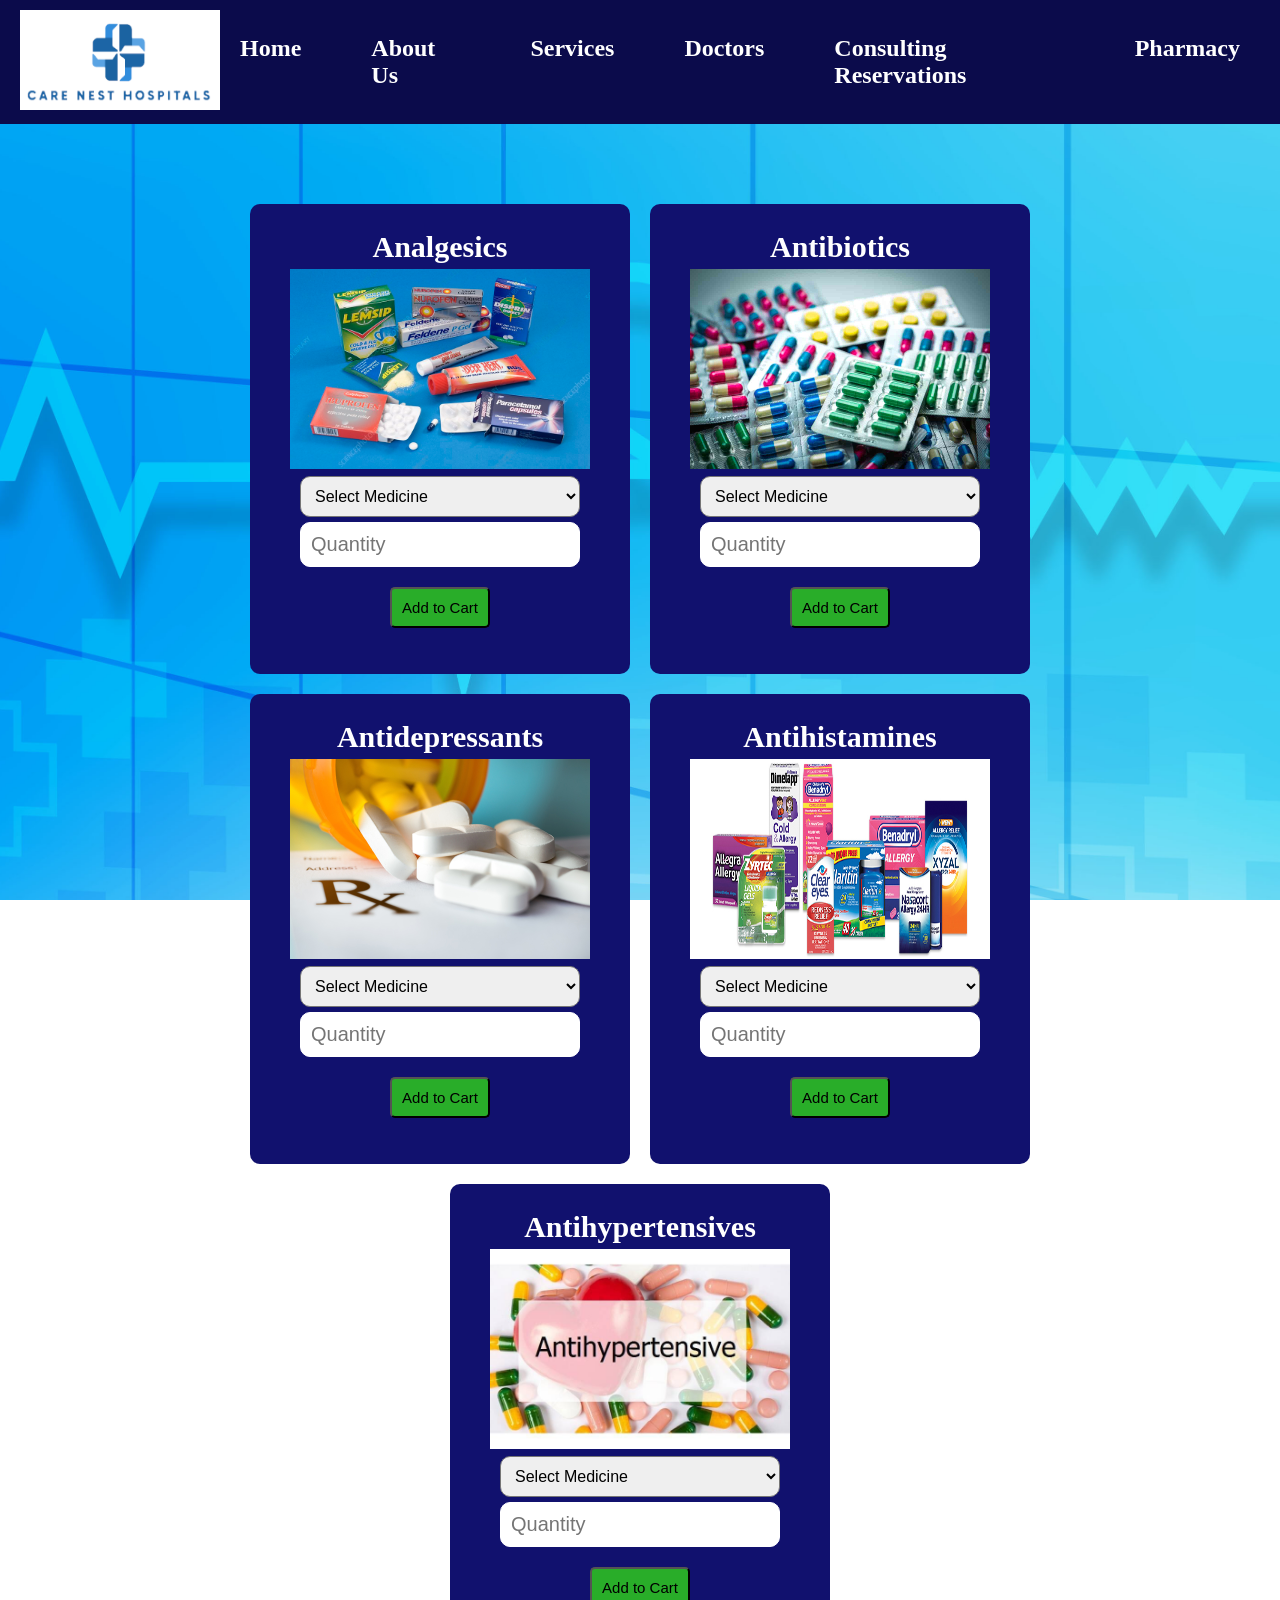
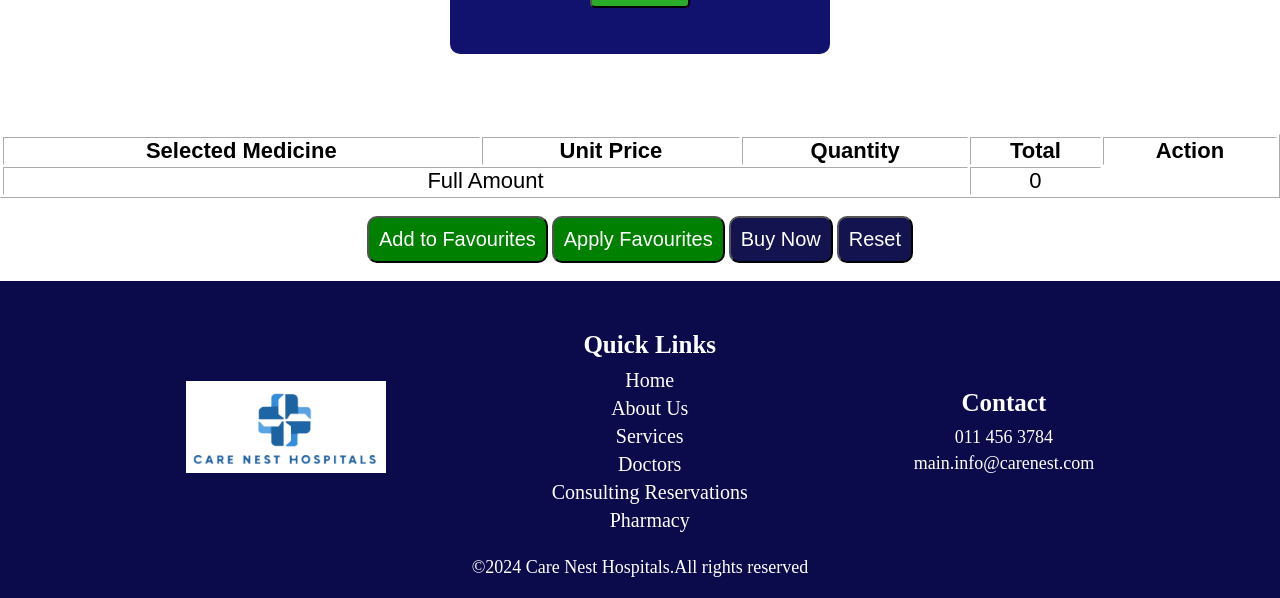
<file: pharmacy.html>
<!DOCTYPE html>
<html lang="en">
<head>
    <meta charset="UTF-8">
    <link rel="stylesheet" href="style/style.css">
    <link rel="stylesheet" href="style/pharmacy.css">
    <meta name="viewport" content="width=device-width, initial-scale=1.0">
    <meta name="description" content="Shop for medicines online at Care Nest Pharmacy. Access a wide range of trusted medications, with fast delivery and secure payment options.">
    <link rel="icon" type="images/PNG" href="images/android-chrome-192x192.png">
    <title>Pharmacy</title>
</head>
<body>
    <header>
        <div class="logo">
            <img src="images/hospitallogo.PNG" alt="logo">
        </div>
        <nav class="nav-bar">
            <ul>
                <li><a href="index.html">Home</a></li>
                <li><a href="aboutus.html">About Us</a></li>
                <li><a href="services.html">Services</a></li>
                <li><a href="doctors.html">Doctors</a></li>
                <li><a href="consulting.html">Consulting Reservations</a></li>
                <li><a href="pharmacy.html">Pharmacy</a></li>
            </ul>
        </nav>
      </header>
      <main>
        <div class="container"></div>
        <div class="table">
          <table id="cartTable" border="1">
            <thead>
              <tr>
                <th>Selected Medicine</th>
                <th>Unit Price</th>
                <th>Quantity</th>
                <th>Total</th>
                <th>Action</th>
              </tr>
            </thead>
            <tbody></tbody>
            <tfoot>
              <tr>
                <td colspan="3">Full Amount</td>
                <td id="fullAmount">0</td>
              </tr>
            </tfoot>
          </table>
        </div>
        <br>
        <div class="favbuttons">
          <button id="saveToFavourites">Add to Favourites</button>
          <button id="applyFavourites">Apply Favourites</button>
          <a href="checkout.html"><button id="buyNow">Buy Now</button></a>
          <button id="reset">Reset</button>
        </div>
        <br>
        <script src="./script/pharmacy.js" defer></script>
      </main>
        <footer>
            <div class="footer-container">
                <div class="footer-logo">
                    <img src="images/hospitallogo.PNG" alt="logo">
                </div>
                <div class="footer-quick-links">
                    <h2>Quick Links</h2>
                    <ul>
                        <li><a href="index.html">Home</a></li>
                        <li><a href="aboutus.html">About Us</a></li>
                        <li><a href="services.html">Services</a></li>
                        <li><a href="doctors.html">Doctors</a></li>
                        <li><a href="consulting.html">Consulting Reservations</a></li>
                        <li><a href="pharmacy.html">Pharmacy</a></li>
                    </ul>
                </div>
                <div class="footer-contact">
                    <h2>Contact</h2>
                    <ul>
                        <li>011 456 3784</li>
                        <li>main.info@carenest.com</li>
                    </ul>
                 </div>
                </div>
                <div class="footer-copy">
                    <p>&copy;2024 Care Nest Hospitals.All rights reserved</p>
                </div>
        </footer>
</body>
</html>
</file>
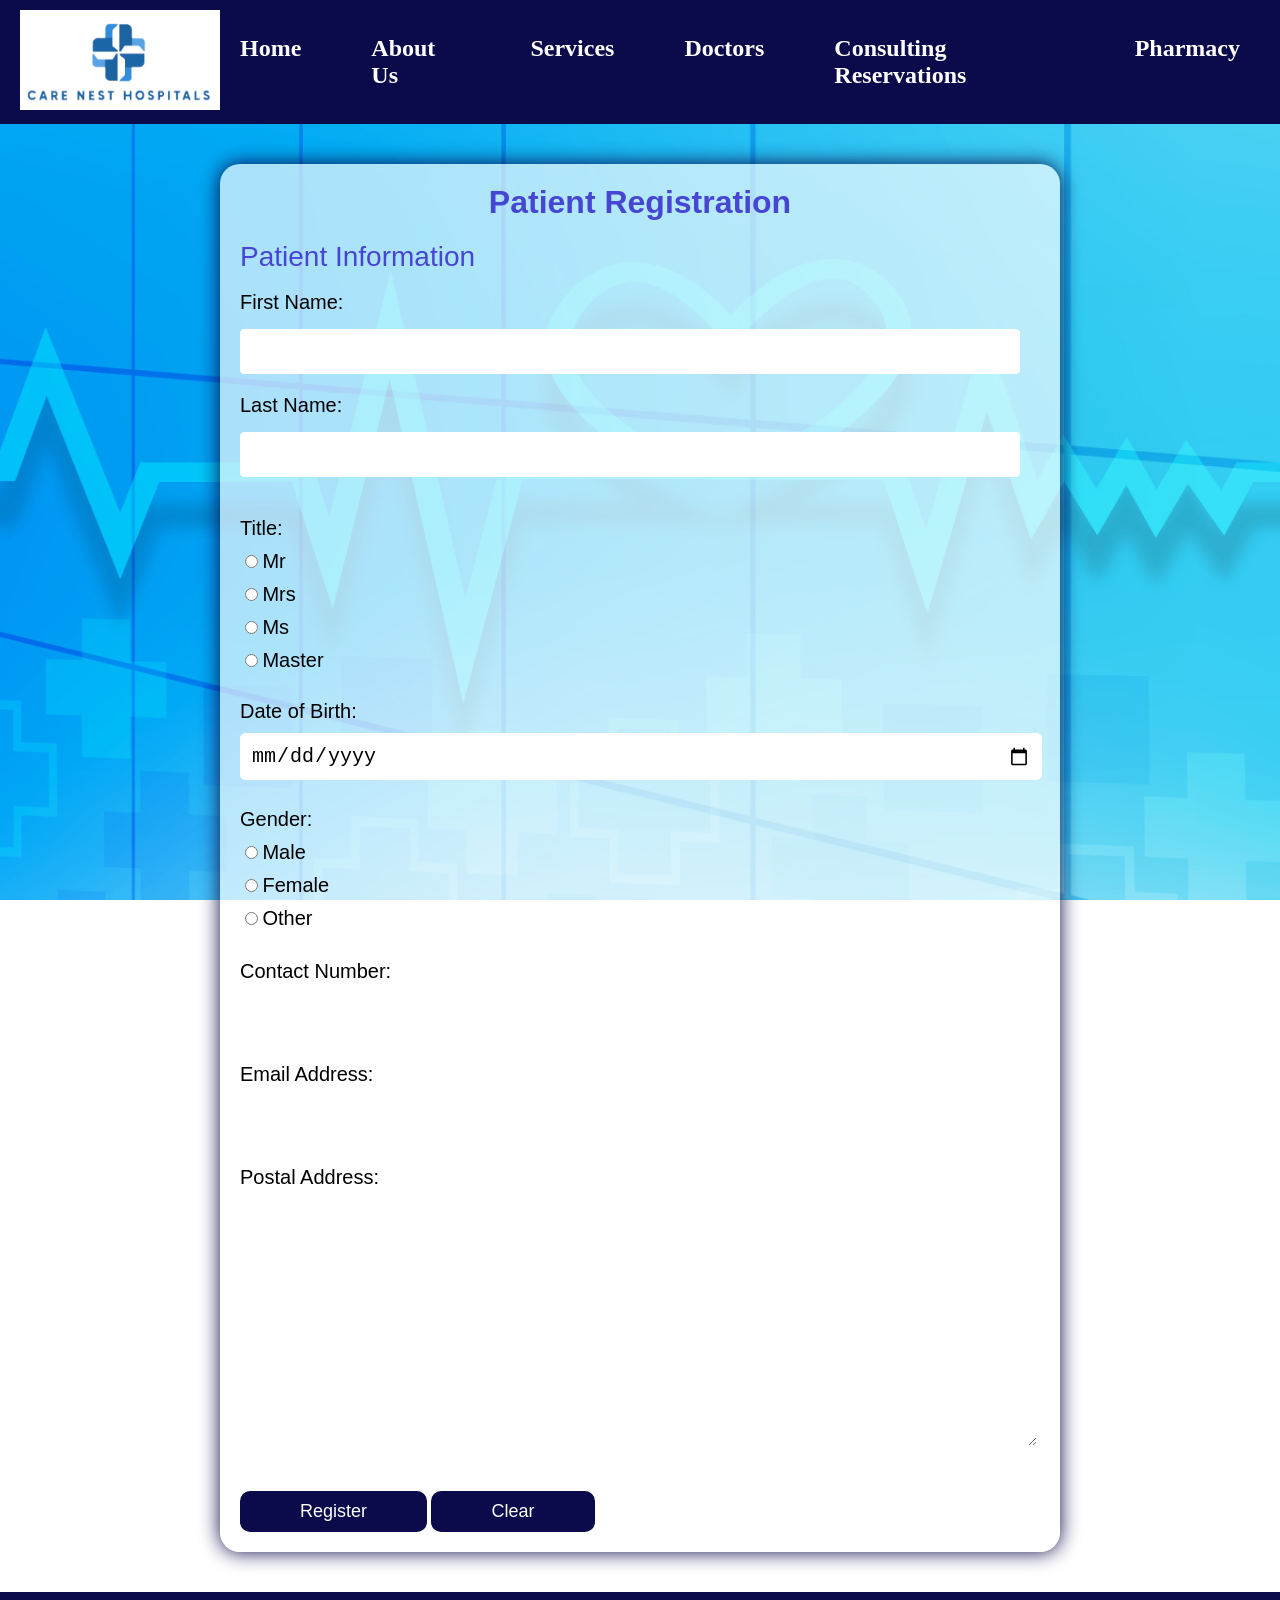
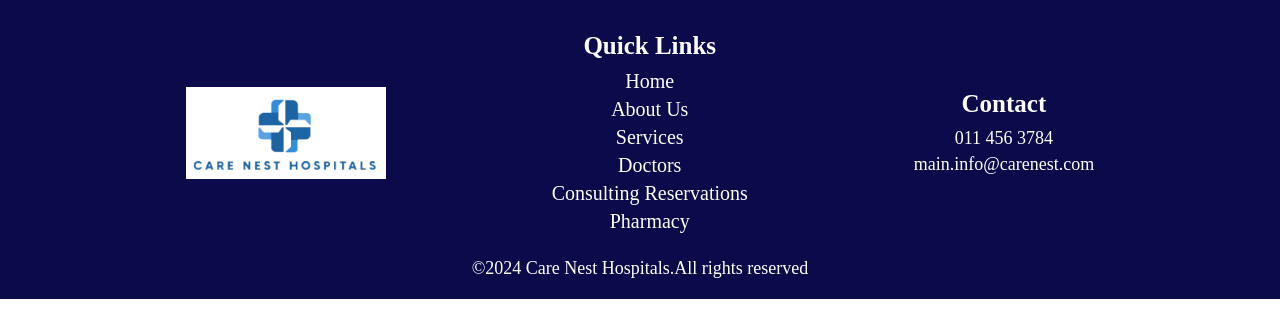
<file: registration.html>
<!DOCTYPE html>
<html lang="en">
    <head>
        <link rel="stylesheet" href="style/style.css">
        <link rel="stylesheet" href="style/registration.css">
        <meta charset="UTF-8">
        <meta name="viewport" content="width=device-width, initial-scale=1.0">
        <meta name="description" content="Register online at Care Nest Hospitals for quick and easy access to our healthcare services. Start your journey to better health today with seamless patient registration">
        <link rel="icon" type="images/PNG" href="images/android-chrome-192x192.png">
        <title>Registration</title>
    </head>
    <body>
        <!-- Header with the logo -->
        <header>
            <div class="logo">
                <img src="images/hospitallogo.PNG" alt="logo">
            </div>
            <nav class="nav-bar">
                <ul>
                    <li><a href="index.html">Home</a></li>
                    <li><a href="aboutus.html">About Us</a></li>
                    <li><a href="services.html">Services</a></li>
                    <li><a href="doctors.html">Doctors</a></li>
                    <li><a href="consulting.html">Consulting Reservations</a></li>
                    <li><a href="pharmacy.html">Pharmacy</a></li>
                </ul>
            </nav>
        </header>
        <main>
            <div class="register">
                <h1>Patient Registration</h1>
            </div>
            <form action="#">
                <fieldset>
                    <!-- Patient Information -->
                    <legend>Patient Information</legend>
                    <br>
                    <label for="firstname">First Name:</label>
                    <br>
                    <input type="text" id="firstname" name="firstname" required>
                    <br>
                    <label for="lastname">Last Name:</label>
                    <br>
                    <input type="text" id="lastname" name="lastname" required>
                    <br>
                </fieldset>
           
            <fieldset>
                <!-- Title -->
            <label>Title:</label>
             <br>
             <input type="radio" id="title1" name="title" value="Mr">
             <label for="title1">Mr</label>
             <br>
             <input type="radio" id="title2" name="title" value="Mrs">
             <label for="title2">Mrs</label>
             <br>
             <input type="radio" id="title3" name="title" value="Ms">
             <label for="title3">Ms</label>
             <br>
             <input type="radio" id="title4" name="title" value="Master">
             <label for="title4">Master</label>
             <br>
             <br>
             <!-- Date of Birth -->
             <label for="dob">Date of Birth:</label>
             <br>
             <input type="date" id="dob" name="dob" required>
             <br>
             <br>
             <!-- Gender -->
             <label>Gender:</label>
             <br>
             <input type="radio" id="gender1" name="gender" value="Male">
             <label for="gender1">Male</label>
             <br>
             <input type="radio" id="gender2" name="gender" value="Female">
             <label for="gender2">Female</label>
             <br>
             <input type="radio" id="gender3" name="gender" value="Other">
             <label for="gender3">Other</label>
             <br>
             </fieldset>

             <fieldset>
               <!-- Contact Number -->
             <label for="contact">Contact Number:</label>
             <input type="text" id="contact" name="contact" maxlength="12">
             <br>
             <!-- Email Adress -->
             <label for="email">Email Address:</label>
             <input type="text" id="email" name="email" required>
             <br>
             <!-- Postal Address -->
             <label for="postal">Postal Address:</label>
             <br>
             <textarea name="postal" id="postal" cols="60" rows="10"></textarea>
            </fieldset>
               <!-- Buttons -->
            <button type="submit">Register</button>
            <button type="reset">Clear</button>
            </form>
        </main>
            <!-- Footer with the logo -->
             <footer>
                <div class="footer-container">
                    <div class="footer-logo">
                        <img src="images/hospitallogo.PNG" alt="logo">
                    </div>
                    <div class="footer-quick-links">
                        <h2>Quick Links</h2>
                        <ul>
                            <li><a href="index.html">Home</a></li>
                            <li><a href="aboutus.html">About Us</a></li>
                            <li><a href="services.html">Services</a></li>
                            <li><a href="doctors.html">Doctors</a></li>
                            <li><a href="consulting.html">Consulting Reservations</a></li>
                            <li><a href="pharmacy.html">Pharmacy</a></li>
                        </ul>
                    </div>
                    <div class="footer-contact">
                        <h2>Contact</h2>
                        <ul>
                            <li>011 456 3784</li>
                            <li>main.info@carenest.com</li>
                        </ul>
                     </div>
                    </div>
                    <div class="footer-copy">
                        <p>&copy;2024 Care Nest Hospitals.All rights reserved</p>
                    </div>
            </footer>
         </body>
        </html>
</file>
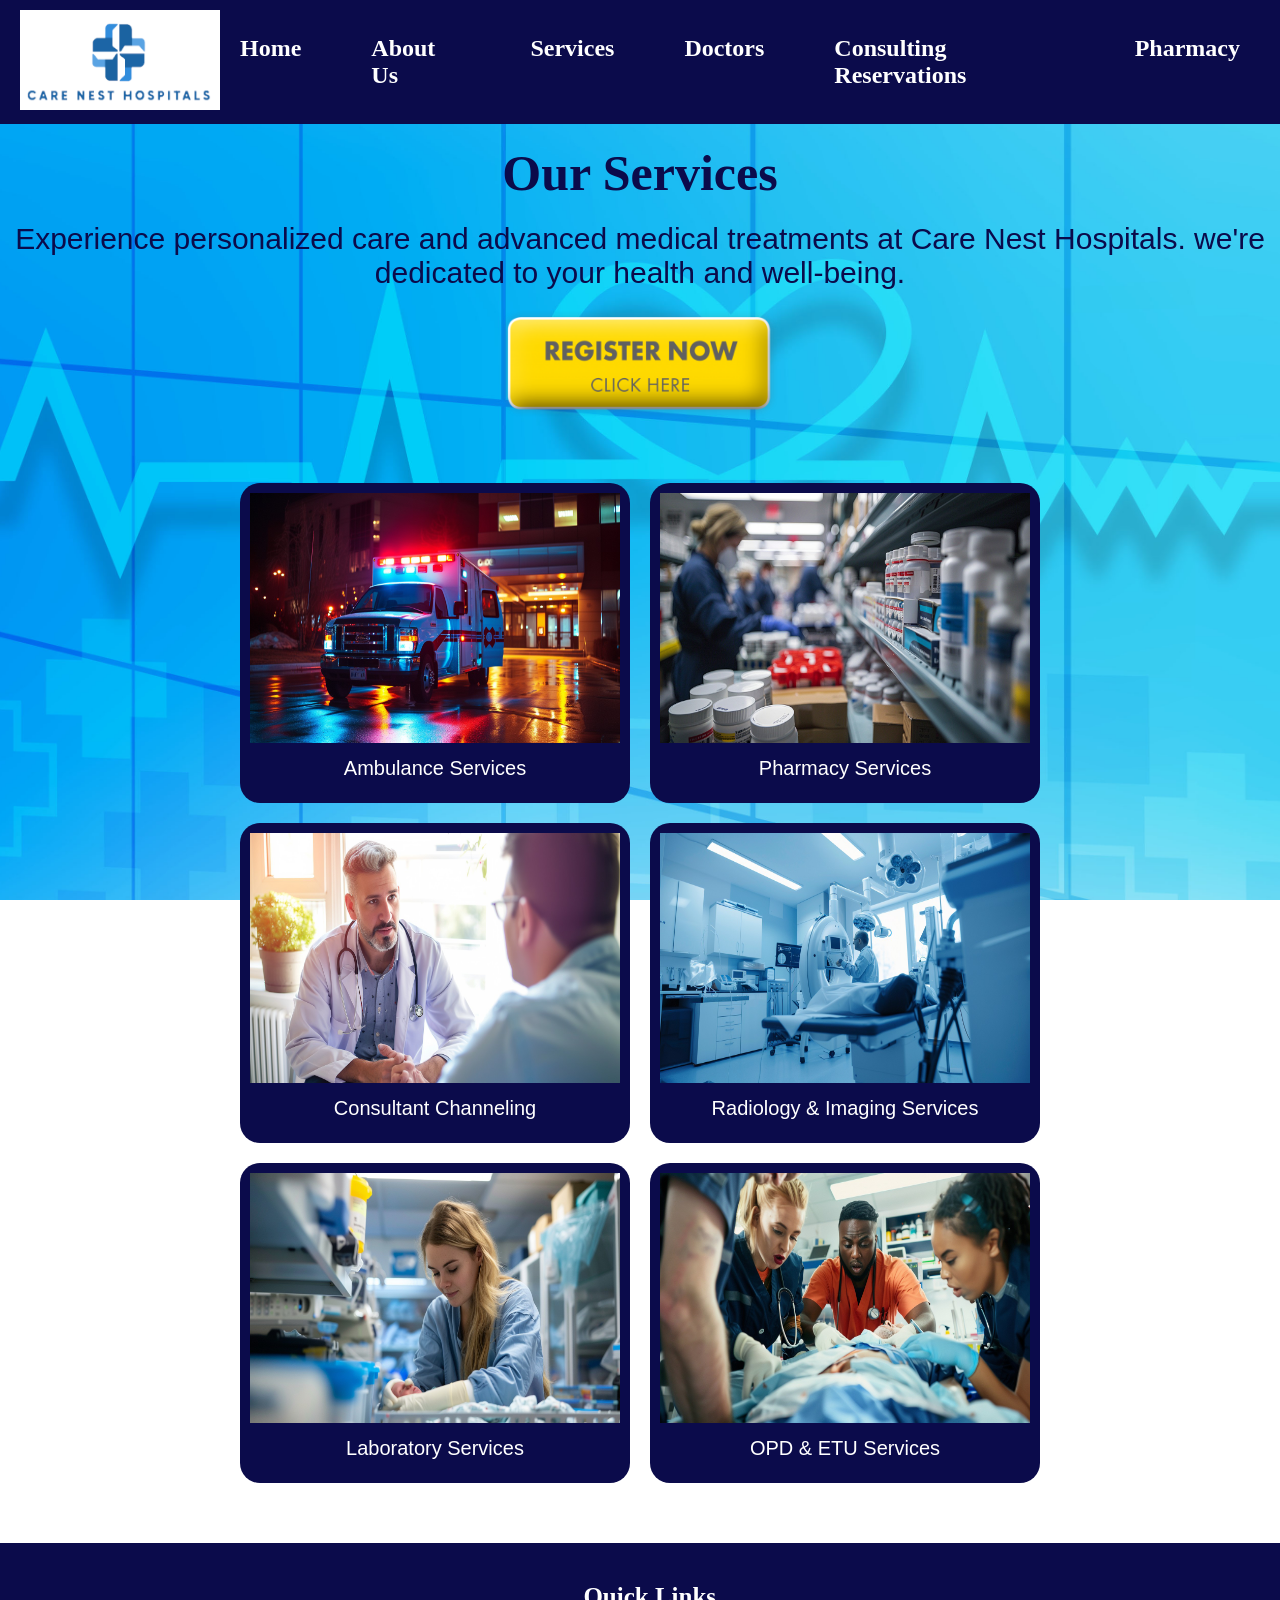
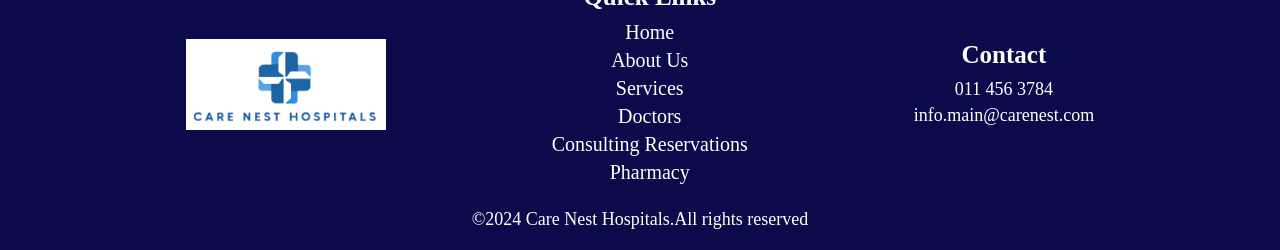
<file: services.html>
<!DOCTYPE html>
<html lang="en">
    <head>
        <link rel="stylesheet" href="style/style.css">
        <link rel="stylesheet" href="style/services.css">
        <meta charset="UTF-8">
        <meta name="description" content="services,ambulance,pharmacy,Radiology,Imaging,OPD,ETU">
        <meta name="viewport" content="width=device-width, initial-scale=1.0">
        <link rel="icon" type="images/PNG" href="images/android-chrome-192x192.png">
        <title>Services</title>
    </head>
    <body>
        <!-- Navigation bar with the logo -->
        <header>
            <div class="logo">
                <img src="images/hospitallogo.PNG" alt="logo">
            </div>
            <nav class="nav-bar">
                <ul>
                    <li><a href="index.html">Home</a></li>
                    <li><a href="aboutus.html">About Us</a></li>
                    <li><a href="services.html">Services</a></li>
                    <li><a href="doctors.html">Doctors</a></li>
                    <li><a href="consulting.html">Consulting Reservations</a></li>
                    <li><a href="pharmacy.html">Pharmacy</a></li>
                </ul>
            </nav>
        </header>
        <main>
            <!-- Services -->
            <div class="services">
               <h1>Our Services</h1>
               <p>Experience personalized care and advanced medical treatments at Care Nest Hospitals. we're dedicated to your health and well-being.</p>
            </div>
            <div class="button">
                <a href="registration.html"><img src="images/registerbuttonpng14.png" alt="regbtn"></a>
            </div>
            
           <div class="container">
                <div class="box">
                    <img src="images/StockCakeAmbulanceNightDuty1725773167.jpg" alt="ambulance services">
                    <div class="title">Ambulance Services</div>
                </div>
                <div class="box">
                    <img src="images/StockCakePharmacyShelfStocking1725765749.jpg" alt="pharmacy services">
                    <div class="title">Pharmacy Services</div>
                </div>
                <div class="box">
                    <img src="images/StockCakeCaringDoctorConsultation1725765869.jpg" alt="counsultant channeling">
                    <div class="title">Consultant Channeling</div>
                </div>
                <div class="box">
                    <img src="images/StockCakeHospitalRadiologySession1725773337.jpg" alt="Radiology & Imaging Services">
                    <div class="title">Radiology & Imaging Services</div>
                </div>
                <div class="box">
                    <img src="images/StockCakeFocusedLaboratoryWork1725765689.jpg" alt="Laboratory Services">
                    <div class="title">Laboratory Services</div>
                </div>
                <div class="box">
                    <img src="images/StockCakeEmergencyMedicalTeam1725766089.jpg" alt="OPD & ETU Services">
                    <div class="title">OPD & ETU Services</div>
                </div>
            </div>
        </main>
        <footer>
            <!-- Footer with the logo -->
            <div class="footer-container">
                <div class="footer-logo">
                    <img src="images/hospitallogo.PNG" alt="logo">
                </div>
                <div class="footer-quick-links">
                    <h2>Quick Links</h2>
                    <ul>
                        <li><a href="index.html">Home</a></li>
                        <li><a href="aboutus.html">About Us</a></li>
                        <li><a href="services.html">Services</a></li>
                        <li><a href="doctors.html">Doctors</a></li>
                        <li><a href="consulting.html">Consulting Reservations</a></li>
                        <li><a href="pharmacy.html">Pharmacy</a></li>
                    </ul>
                </div>
                <div class="footer-contact">
                    <h2>Contact</h2>
                    <ul>
                        <li>011 456 3784</li>
                        <li>info.main@carenest.com</li>
                    </ul>
                 </div>
                </div>
                <div class="footer-copy">
                    <p>&copy;2024 Care Nest Hospitals.All rights reserved</p>
                </div>
            </footer>
        </body>
        </html>
</file>
<file: style/style.css>
/* It Removes the margin and padding*/
 *{
    margin: 0;
    padding: 0;
  }

/*Styling the background image*/
body{
    background-image: url('../images/background.jpg');
    background-repeat: no-repeat;
    background-position: center;
    background-attachment:fixed;
    background-size: cover;
}

/*Styling the header*/
header{
    display: flex;
    align-items: center;
    justify-content: space-evenly;
    padding: 10px 20px;
    background-color: rgb(11, 11, 75);
    font-family:'Times New Roman', Times, serif;

}

/*Styling the logo in the logo div class*/
.logo img{
    width: 200px;
    height: 100px;
}

/*Styling the unordered lists in nav-bar div class*/
 .nav-bar ul{
    list-style-type: none;
    display: flex;
    gap: 30px;
}

/*Styling the attributes in the lists inside the nav-bar class*/
.nav-bar li a{
    text-decoration: none;
    font-size: 1.5rem;
    font-weight: 600;
    color: white;


}

/*Styling the lists in the unordered lists inside the nav-bar class*/
.nav-bar ul li{
    padding: 10px 20px
}

/*Styling the hover*/
.nav-bar ul li a:hover{
    text-decoration: underline;
}

/*Styling the footer*/
footer {
    background-color:rgb(11, 11, 75);
    padding: 20px;
    text-align: center;
    
}

/*Styling the footer-container div class*/
.footer-container {
    display: flex;
    justify-content:space-evenly;
    align-items:center;
    font-family:Georgia, 'Times New Roman', Times, serif;
    padding: 20px 0;
}

/*Styling the logo in the footer-logo div class*/
.footer-logo img {
    width: 200px;
    height: auto;
}


.footer-quick-links ul, .footer-contact ul {
    list-style-type: none;
    padding: 0;
}

.footer-quick-links ul li, .footer-contact ul li {
    margin: 5px 0; 
}

.footer-quick-links ul li a {
    text-decoration: none;
    color:white;
    font-size: 20px;

}

/*Styling the hover*/
.footer-quick-links ul li a:hover{
    text-decoration:underline;
}

.footer-quick-links h2, .footer-contact h2 {
    font-size: 25px;
    margin-bottom: 10px;
    color: white;
}

.footer-contact ul li {
    color:white;
    font-size: 18px;
}

.footer-copy p {
    margin: 0;
    color: white;
    font-size: 18px;
}


@media screen and (max-width: 768px) {
    /* Centering header contents */
    header {
        flex-direction: column;
        justify-content: center;
        align-items: center;
        text-align: center;
        padding: 20px 0;
    }

    .logo img {
        width: 150px;
        height: 80px;
    }

    .nav-bar ul {
        flex-direction: column;
        gap: 10px; /* Reduce gap for smaller screens */
        justify-content: center;
        align-items: center;
        padding: 0;
    }

    .nav-bar ul li {
        padding: 10px;
        width: 100%;
        text-align: center;
    }

    
    .footer-container {
        flex-direction: column;
        justify-content: center;
        align-items: center;
        padding: 20px 0;
        text-align: center;
    }

    .footer-contact{
        margin-top: 10px;
    }

    .footer-quick-links{
        margin-top: 10px;
    }

    .footer-logo img {
        width: 150px;
        height: 80px; 
    }

    .footer-contact, .contact {
        justify-content: center;
        align-items: center;
        text-align: center;
    }

    .nav-foot ul, .contact ul {
        padding: 0;
        display: flex;
        flex-direction: column;
        gap: 10px;
    }
}
</file>
<file: style/index.css>
/*styles for the welcome div class*/
.welcome{
    margin-top: 25px; /*Add a space above the welcome section*/
    text-align: center;
    color:rgb(17, 17, 107);
}

/*style for the h1 heading inside the welcome div class*/
.welcome h1{
    font-size:60px;
    font-family:'Times New Roman', Times, serif;
}

/*style for the paragraphs inside the welcome div class*/
.welcome p{
    font-size: 25px;
    font-family: Arial, Helvetica, sans-serif
}

/*style for the container div class*/
.container{
    background-color:rgba(20, 20, 100, 0.473);
    color:white ;
    border-radius: 20px;
    padding: 10px;
    text-align: center;
    margin-top: 20px;
    margin: 30px;
     
}
 
 /*style for the images inside the container div class*/
.container img{
      width: 700px;
      height: auto;
}


 /*style for the h2 headings inside the container div class*/
.container h2{
    font-family: 'Times New Roman', Times, serif;
    text-align: center;
    font-size: 50px;
    margin:30px; /*Adds a space around the subheading*/
}

/*style for the paragraphs inside the container div class*/
.container p{
    font-family: Arial, Helvetica, sans-serif;
    text-align: center;
    margin: 30px; /*Adds a space around the paragraph*/
    font-size: 25px;
}

/*lists for the unorderd lists inside the ul-list div class*/
.ul-list ul {
    list-style-position: inside; /* Displays the list markers inside the list box */
    text-align: left;
    display:inline-block; /* Makes the ul inline with other elements */
}
/*lists for the orderd lists inside the ol-list div class*/
.ol-list ol{
    list-style-position: inside;/* Displays the list markers inside the list box */
    text-align: left;
    display:inline-block /* Makes the ol inline with other elements */
}

/*All the unorderd and orderd lists within the page*/
 .ul-list ul li {
    font-size: 22px;
    margin-bottom: 20px; /* Adds space between list items */
}

.ol-list ol li {
  font-size: 22px;
  margin-bottom: 20px; /* Adds space between list items */
}

@media only screen and (max-width: 768px) {

    .welcome h1 {
      font-size: 38px; 
    }
  
    .welcome p {
      font-size: 25px; 
    }
  
    .container {
      padding: 10px;
      margin: 15px;
    }
  
    .container h2 {
      font-size: 35px; 
    }
  
    .container p {
      font-size: 20px; 
    }
  
    .container img {
      width: 100%; 
      height: auto;
    }
  
    ul li, ol li {
      font-size: 20px;
      margin-bottom: 10px; 
    }
  }
</file>
<file: style/aboutus.css>
/*Styles for image IDs*/
#img1,#img2,#img3,#img4{
    max-width: 500px;
    margin-right: 20px;
}

/*Container for flex layout*/
.container{
    display: flex;
    justify-content: center;
    align-items: center;
    margin: 150px;
    width: 75%;
}

/*Styling the paragraphs in text div class which is inside the container*/
.text p{
    margin: 80px;
    text-align: center;
    font-family:Arial, Helvetica, sans-serif ;
    font-size:25px;
    color:rgb(11, 11, 75);
}

/*Another container div class for the branches and maps*/
.container1{
    display: flex;
    justify-content: center;
    align-items: center;
    margin-top:80px;
}
 
/*Styling the maps*/
.map{
    max-width: 500px;
    max-height: 335px;
}

/*Styling h1 headings*/
h1{
    text-align: center;
    font-size: 50px;
    color:rgb(11, 11, 75);
    margin-top: 20px;
    
}

/*Styling the tables*/
table{
    width: 100%;
    margin-bottom: 30px;

}

table th{
    background-color:rgb(11, 11, 75);
    color:white;
    padding: 15px;
    text-align: center;
}

table td{
    background-color:white;
    color: rgb(11, 11, 75);
    text-align: center;
    font-size: 20px;
    padding:12px;

}

table tfoot td{
    background-color: rgb(11, 11, 75);
    padding: 15px;
    color: white;
}

/*Adding a hover for the table*/
table td:hover {
    background-color: rgb(11, 11, 75);
    transition: background-color 0.3s ease;
    color: white;
}

@media (max-width: 768px) {
    
    .container, .container1 {
        flex-direction: column;
        margin: 50px 20px;
        width: 100%;
    }

    
    #img1, #img2, #img3, #img4 {
        margin-right: 0;
        margin-bottom: 20px;
        width: 100%;
    }

    
    .text p {
        margin: 40px;
        font-size: 25px;
    }

    
    .map {
        width: 100%;
        max-height: 300px;
    }

    
    table {
        font-size: 18px;
        margin-bottom: 20px;
        width: 100%;
    }
}
</file>
<file: style/checkout.css>
/*styling the Order Table*/
#orderTable{
    width:100%;
    justify-items: center;
    background-color: white;
    color: black;
    font-family: Arial, Helvetica, sans-serif;
    border-color: white;
}

#orderTable tr{
      font-size: 22px;
      text-align: center;
}

/*Styling the main section*/
main{
    max-width: 800px;
    margin: 40px auto;
    background-color: rgba(255, 255, 255, 0.671);
    padding: 20px;
    border-radius: 20px;
    box-shadow: 0 0 20px rgb(11, 11, 75);
    font-family: Arial, Helvetica, sans-serif;
}

/*Styling h1 headings*/
h2{
    text-align: center;
    color: rgb(70, 70, 211);
}

/*Styling the form*/
form{
    margin-top: 20px;
}

/*Styling the fieldsets*/
fieldset{
    border:none;
    margin-bottom: 20px;
}
/*Styling the legends*/
legend{
      color: rgb(70, 70, 211);
      font-size: 28px;
      }

/*Styling the labels*/
label{
    display: inline-block;
    width: 200px;
    margin-bottom: 10px;
    font-size: 20px;
}

/*Styling all the inputs*/
input[type="text"] {
    width: calc(100% - 20px);
    padding: 10px;
    margin: 5px 0 20px 0;
    border: 1px solid white;
    border-radius: 4px;
    box-sizing: border-box;
    font-size: 20px;
}

input[type="date"] {
    width: calc(100% - 20px);
    padding: 10px;
    margin-bottom: 10px;
    border: 1px solid white;
    border-radius: 5px;
    font-size: 20px;
}

input[type="email"] {
    width: calc(100% - 20px);
    padding: 10px;
    margin: 5px 0 20px 0;
    border: 1px solid white;
    border-radius: 4px;
    box-sizing: border-box;
    font-size: 20px;
}

input[type="tel"] {
    width: calc(100% - 20px);
    padding: 10px;
    margin: 5px 0 20px 0;
    border: 1px solid white;
    border-radius: 4px;
    box-sizing: border-box;
    font-size: 20px;
}

input[type="number"] {
    width: calc(100% - 20px);
    padding: 10px;
    margin: 5px 0 20px 0;
    border: 1px solid white;
    border-radius: 4px;
    box-sizing: border-box;
    font-size: 20px;
}


textarea{
    width: calc(100% - 20px);
    padding: 8px;
    margin-bottom: 10px;
    border: 1px solid white;
    border-radius: 5px;
    font-size: 20px; 
    font-family: Arial, Helvetica, sans-serif;
}


input[type="radio"] {
    margin-left: 5px;
    
}



/*Styling the buttons*/
button[type="submit"]{
    background-color: rgb(11, 11, 75);
    color: white;
    border: none;
    padding: 10px 60px;
    margin-top: 10px;
    cursor: pointer;
    font-size:18px;
    border-radius: 10px;
}

button[type="submit"]:hover{
    background-color: white;
    color: black;
}

#img1{
    width: 200px;
    height: 180px;
}

@media (max-width: 768px) {
    body {
        font-size: 16px;
    }

    #orderTable {
        font-size: 16px;
    }

    #orderTable tr {
        font-size: 18px;
    }

    main {
        padding: 15px;
        margin: 20px;
        max-width: 100%;
    }

    
    label {
        width: 100%;
        text-align: left;
    }

    input[type="text"],
    input[type="email"],
    input[type="tel"],
    input[type="number"]{
    
        width: 100%;
        font-size: 18px;
    }

    textarea{
        width:95%;
    }

    input[type="date"] {
        width:50%;
    }


    button[type="submit"] {
        width: 100%;
        font-size: 16px;
        padding: 10px 20px;
    }

   
}
</file>
<file: style/consulting.css>
/*Styling the main section*/
main{
    max-width: 800px;
    margin: 40px auto;
    background-color: rgba(255, 255, 255, 0.671);
    padding: 20px;
    border-radius: 20px;
    box-shadow: 0 0 20px rgb(11, 11, 75);
    font-family: Arial, Helvetica, sans-serif;
}

/*Styling h1 headings*/
h1{
    text-align: center;
    color: rgb(70, 70, 211);
}

/*Styling the form*/
form{
    margin-top: 20px;
}

/*Styling the fieldsets*/
fieldset{
    border:none;
    margin-bottom: 20px;
}
/*Styling the legends*/
legend{
      color: rgb(70, 70, 211);
      font-size: 28px;
      }

/*Styling the labels*/
label{
    display: inline-block;
    width: 200px;
    margin-bottom: 10px;
    font-size: 20px;
}

/*Styling all the inputs*/
input[type="text"] {
    width: calc(100% - 20px);
    padding: 10px;
    margin: 5px 0 20px 0;
    border: 1px solid white;
    border-radius: 4px;
    box-sizing: border-box;
    font-size: 20px;
}

input[type="date"] {
    width: calc(100% - 20px);
    padding: 10px;
    margin-bottom: 10px;
    border: 1px solid white;
    border-radius: 5px;
    font-size: 20px;
}



textarea{
    width: calc(100% - 20px);
    padding: 8px;
    margin-bottom: 10px;
    border: 1px solid white;
    border-radius: 5px;
    font-size: 20px; 
    font-family: Arial, Helvetica, sans-serif;
}


input[type="radio"] {
    margin-left: 5px;
    
}

select{
    width: calc(100% - 20px);
    padding: 10px;  
    font-size: 16px;
}

/*Styling the buttons*/
button[type="submit"],button[type="reset"] {
    background-color: rgb(11, 11, 75);
    color: white;
    border: none;
    padding: 10px 60px;
    margin-top: 10px;
    cursor: pointer;
    font-size:18px;
    border-radius: 10px;
}

button[type="submit"]:hover{
    background-color: white;
    color: black;
}

button[type="reset"]:hover{
    background-color: white;
    color: black;
}

p {
    color: black;
    font-size: 18px;
}

@media screen and (max-width: 768px) {
    main {
      padding: 10px;
      margin: 20px auto;
      max-width: 100%;
    }

    
}
</file>
<file: style/doctors.css>
/*Styling doctors div class*/
.doctors{
    margin-top: 25px;
    text-align: center;
    color:rgb(11, 11, 75);
}

/*Styling h1 headings in the doctors div class*/
.doctors h1{
    margin-top: 20px;
    text-align: center;
    font-family:'Times New Roman', Times, serif;
    font-size: 50px;
    
}

/*Styling paragraphs in the doctors div class*/
.doctors p{
    margin-top: 20px;
    text-align: center;
    font-family:Arial, Helvetica, sans-serif;
    font-size: 30px;
}

/*Styling the grid div class*/
.grid {
    display: grid;
    grid-template-columns: repeat(3, 1fr);
    gap: 50px;
    padding: 30px;
    
}

/*Styling the box div class which is inside the grid div class*/
.box{
    text-align: center;
    padding: 50px;
    background-color: rgb(11, 11, 75);
    color: white;
    border-radius: 10px;
    line-height: 1.4;
}

.box:hover{
    transform: scale(1.1);
    transition: 0.5s;
    
}

/*Syling the images inside the box div class*/
.box img {
    width: 280px;
    height: 250px;
}

/*Syling h3 headings inside the box div class*/
.box h3 {
    margin-top: 10px;
    font-size: 1.5rem;
}

/*Syling the paragraphs inside the box div class*/
.box p {
   font-family: Arial, Helvetica, sans-serif;
   font-size: 20px;
}

@media screen and (max-width:768px) {
    
    .doctors{
        margin-bottom: 20px;
    }

    .doctors p{
        font-size: 25px;
    }
    
    .grid{
        display: flex;
        flex-direction: column ;
        flex-wrap: wrap;
        row-gap: 10px;
        margin-bottom: 10px;
        
    }
    
    .box{
        padding: 20px;
        line-height: 1.5;
    }

    .box p{
        font-size: 20px;
    }   
    
    

}
</file>
<file: style/pharmacy.css>
.container{
    display: flex;
    flex-wrap: wrap;
    justify-content: center;
    padding: 80px;
    gap: 20px;
}

.categories{
    background-color: rgb(17, 17, 110);
    width: 360px;
    height: 450px;
    border-radius: 10px;
    text-align: center;
    line-height: 1.5;
    padding: 10px;
  
}

h2{
    color: white;
    text-align: center;
    font-size: 30px;
    margin-top:10px ;
}

label{
    color: white;
    font-size: 20px;
}

.img{
    width: 300px;
    height: 200px;
    align-items: center;
}

.addToCart{
    padding: 10px;
    border-radius: 5px;
    background-color: rgb(41, 173, 41);
    color: black;
    font-size: 15px;
}

.addToCart:hover{
    background-color: white;
    color: black;

}

input[type="number"] {
    width: calc(100% - 80px);
    padding: 10px;
    margin: 5px 0 20px 0;
    border: 1px solid white;
    border-radius: 4px;
    box-sizing: border-box;
    font-size: 20px;
    border-radius: 10px;
}

select{
    width: calc(100% - 80px);
    padding: 10px;  
    font-size: 16px;
    border-radius: 10px;
}

.favbuttons{
    text-align: center;
}

#saveToFavourites,#applyFavourites{
    background-color: green;
    color: white;
    padding: 10px;
    border-radius: 10px;
    font-size: 20px;
}

#saveToFavourites:hover,#applyFavourites:hover{
    color: black;
    background-color: white;
}

#buyNow{
    background-color: rgb(19, 19, 80);
    color: white;
    padding:10px;
    font-size: 20px;
    border-radius: 10px;
}

#buyNow:hover{
    color: black;
    background-color: white;
}

#reset{
    background-color: rgb(19, 19, 80);
    color: white;
    padding:10px;
    font-size: 20px;
    border-radius: 10px;
}

#reset:hover{
    color: black;
    background-color: white;
}

#cartTable{
    width:100%;
    justify-items: center;
    background-color: white;
    color: black;
    font-family: Arial, Helvetica, sans-serif;
    border-color: white;
}

#cartTable tr{
      font-size: 22px;
      text-align: center;
}

.removeBtn{
    background-color: rgb(11, 11, 60);
    color: white;
    padding: 10px;
    border-radius: 10px;
}

.removeBtn:hover{
    background-color: white;
    color:black;
}

.editBtn{
    background-color: rgb(10, 131, 37);
    color: white;
    padding: 10px;
    border-radius: 10px;
}

.editBtn:hover{
    background-color: white;
    color:black;
}


@media (max-width: 768px) {
    #cartTable {
        width: 100%;
        font-size: 16px;
        border: none;
        box-shadow: none;
    }

    #cartTable thead {
        display: none; /* Hide the header on small screens */
    }

    #cartTable tbody tr {
        display: block;
        margin-bottom: 15px;
        border: 1px solid #ddd;
        border-radius: 5px;
        box-shadow: 0 2px 5px rgba(0, 0, 0, 0.1);
    }

    #cartTable tbody td {
        display: flex;
        justify-content: space-between;
        padding: 10px;
        text-align: left;
        border-bottom: 1px solid #ddd;
    }

    #cartTable tbody td:last-child {
        border-bottom: none;
    }

    #cartTable tbody td::before {
        content: attr(data-label);
        font-weight: bold;
        color: #555;
        flex-basis: 40%;
    }

    #cartTable tfoot {
        display: block;
        margin-top: 20px;
        text-align: center;
    }

    #cartTable tfoot td {
        padding: 10px;
        border: none;
        font-size: 20px;
        background-color: white;
        color: black;
        border-radius: 5px;
    }

    .removeBtn, .editBtn {
        font-size: 18px;
        padding: 8px 10px;
    }
}
</file>
<file: style/registration.css>
/*Styling the main*/
main{
    max-width: 800px;
    margin: 40px auto;
    background-color: rgba(255, 255, 255, 0.671);
    padding: 20px;
    border-radius: 20px;
    box-shadow: 0 0 20px rgb(11, 11, 75);
    font-family: Arial, Helvetica, sans-serif;
}

/*Styling h1 headings*/
h1{
    text-align: center;
    color: rgb(70, 70, 211);
}

/*Styling the form*/
form{
    margin-top: 20px;
}

/*Styling the fieldsets*/
fieldset{
    border:none;
    margin-bottom: 20px;
}

/*Styling the Legends*/
legend{
      color: rgb(70, 70, 211);
      font-size: 28px;
}

/*Styling the Labels*/
label{
    display: inline-block;
    width: 180px;
    margin-bottom: 10px;
    font-size: 20px;
}

/*Styling all the inputs*/
input[type="text"] {
    width: calc(100% - 20px);
    padding: 10px;
    margin: 5px 0 20px 0;
    border: 1px solid white;
    border-radius: 4px;
    box-sizing: border-box;
    font-size: 20px;
}

input[type="date"] {
    width: calc(100% - 20px);
    padding: 10px;
    margin-bottom: 10px;
    border: 1px solid white;
    border-radius: 5px;
    font-size: 20px;
}

textarea{
    width: calc(100% - 20px);
    padding: 8px;
    margin-bottom: 10px;
    border: 1px solid white;
    border-radius: 5px;
    font-size: 20px; 
}


input[type="radio"] {
    margin-left: 5px;
    
}

/*Styling the buttons*/
button[type="submit"],button[type="reset"] {
    background-color: rgb(11, 11, 75);
    color: white;
    border: none;
    padding: 10px 60px;
    margin-top: 10px;
    cursor: pointer;
    font-size:18px;
    border-radius: 10px;
}

button[type="submit"]:hover{
    background-color: white;
    color: black;
    
}

button[type="reset"]:hover{
    background-color: white;
    color: black;
    
}

@media screen and (max-width: 768px) {
    main {
      padding: 10px;
      margin: 20px auto;
      max-width: 100%;
    }

   
    
}
</file>
<file: style/services.css>
/*Container for the flexbox layout*/
.container{
    display: flex;
    flex-wrap: wrap;
    margin: 30px;/*Adds 30px margin around the container*/
    justify-content: center;
    gap: 20px 20px;
    padding: 30px; /*Adds 30px padding inside the container*/
}

/*Styling each box inside the container*/
.box{
    width: 390px;
    height: 320px;
    background-color: rgb(11, 11, 75);
    border-radius: 20px;
}

/*Styling the images inside the box*/
.box img{
    width: 370px;
    height: 250px;
    margin: 10px;
}

/*Styling the texts which are give in the title div class*/
.title{
    text-align: center;
    color: white;
    font-family: Arial, Helvetica, sans-serif;
    font-size: 20px;
}

.box:hover{
    transform: scale(1.1);
    transition: 0.5s;
}

/*Styling h1 headings inside services div class*/
.services h1{
    margin-top: 20px;
    text-align: center;
    font-family:'Times New Roman', Times, serif;
    color: rgb(11, 11, 75);
    font-size: 50px;
}

/*Styling paragraphs inside services div class*/
.services p{
    margin-top: 20px;
    text-align: center;
    font-family:Arial, Helvetica, sans-serif;
    font-size: 30px;
    color: rgb(11, 11, 75);
}

/*Styling the button*/
.button{
    margin-top: 20px;
    text-align: center;
}

.button img{
    width: 280px;
    height: auto;
}

.button img:hover{
    transform: scale(1.1);
    transition: 0.5s;
}

@media (max-width: 768px) {
    
    .services p{
        font-size: 25px;
    }
    .container {
        flex-direction: column; 
        justify-content: center;
        gap: 20px; 
        padding: 20px; 
        margin: 20px;
    }

    .box {
        width: 300px; 
        height:auto; 
        
    }

    .box img {
        width: 280px; 
        height: auto; 
    }

    .title {
        font-size: 20px; 
        margin-bottom: 10px;
    }
}
</file>
